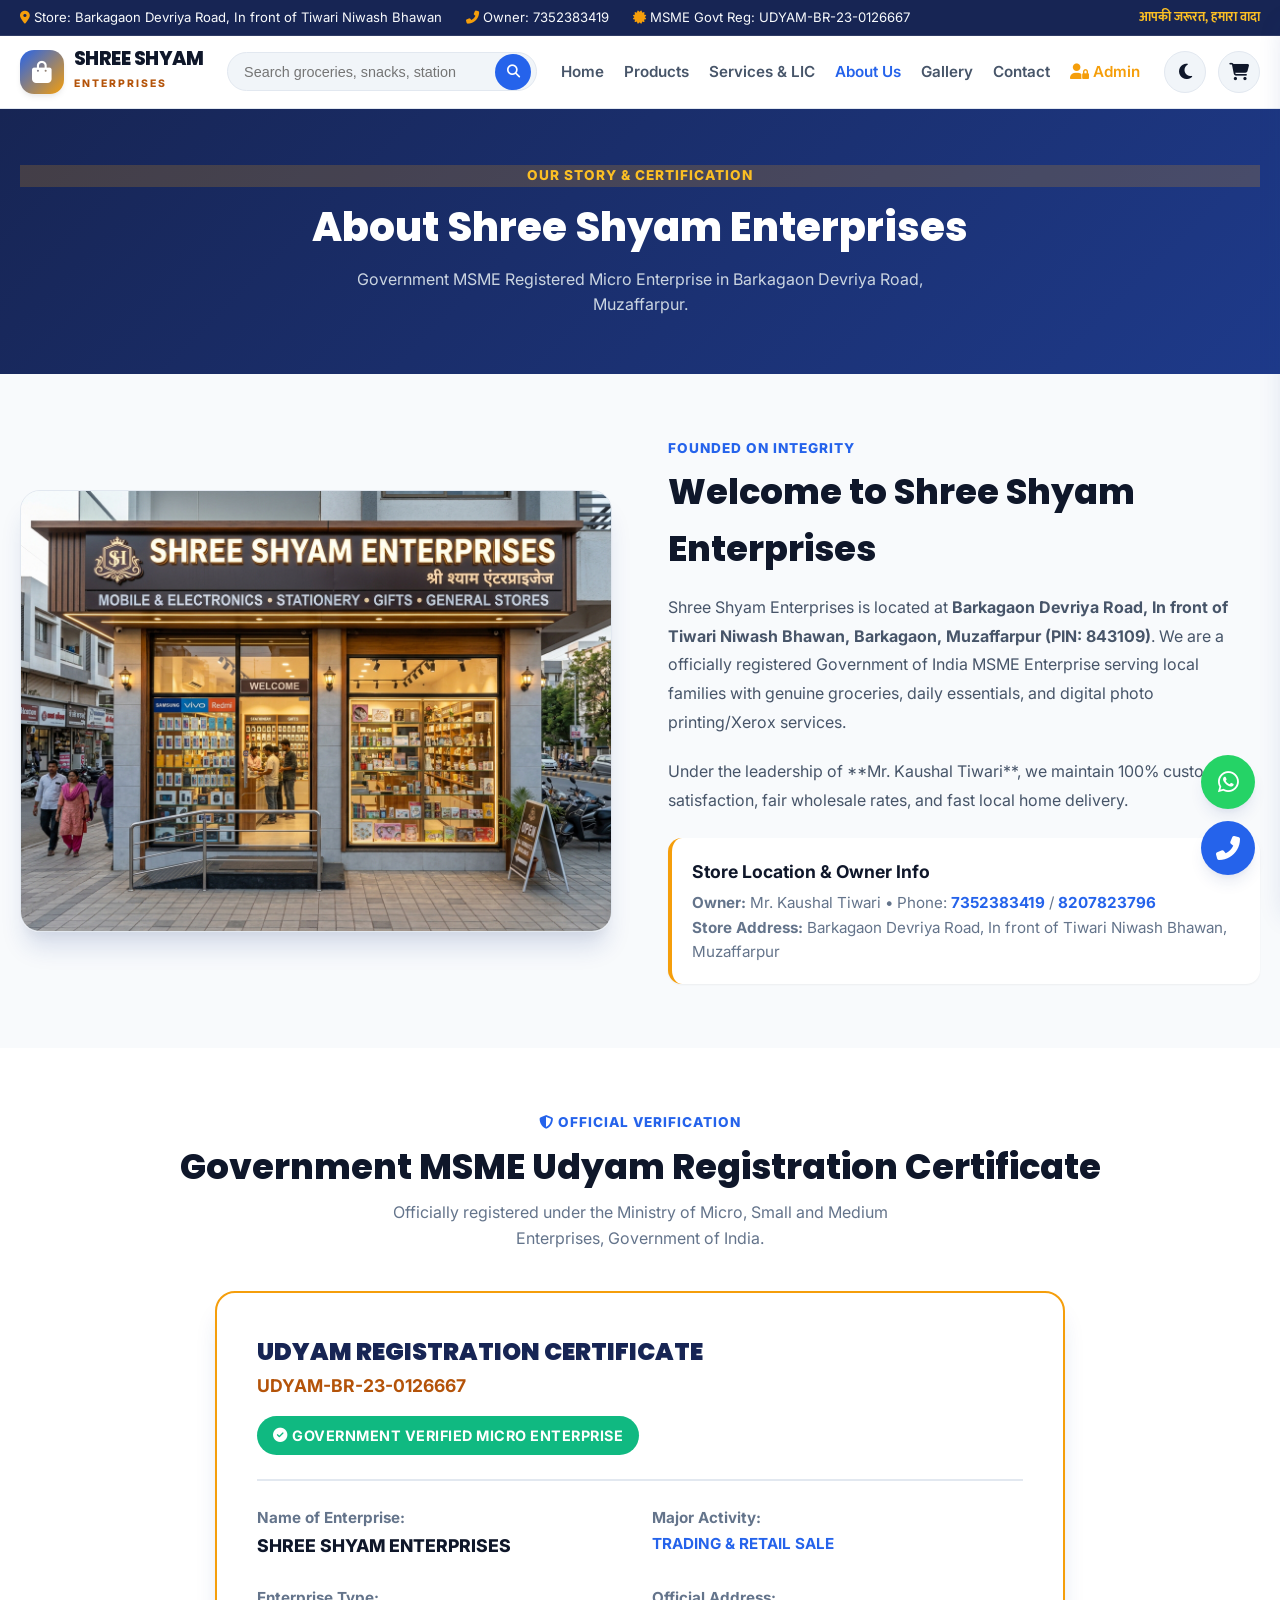
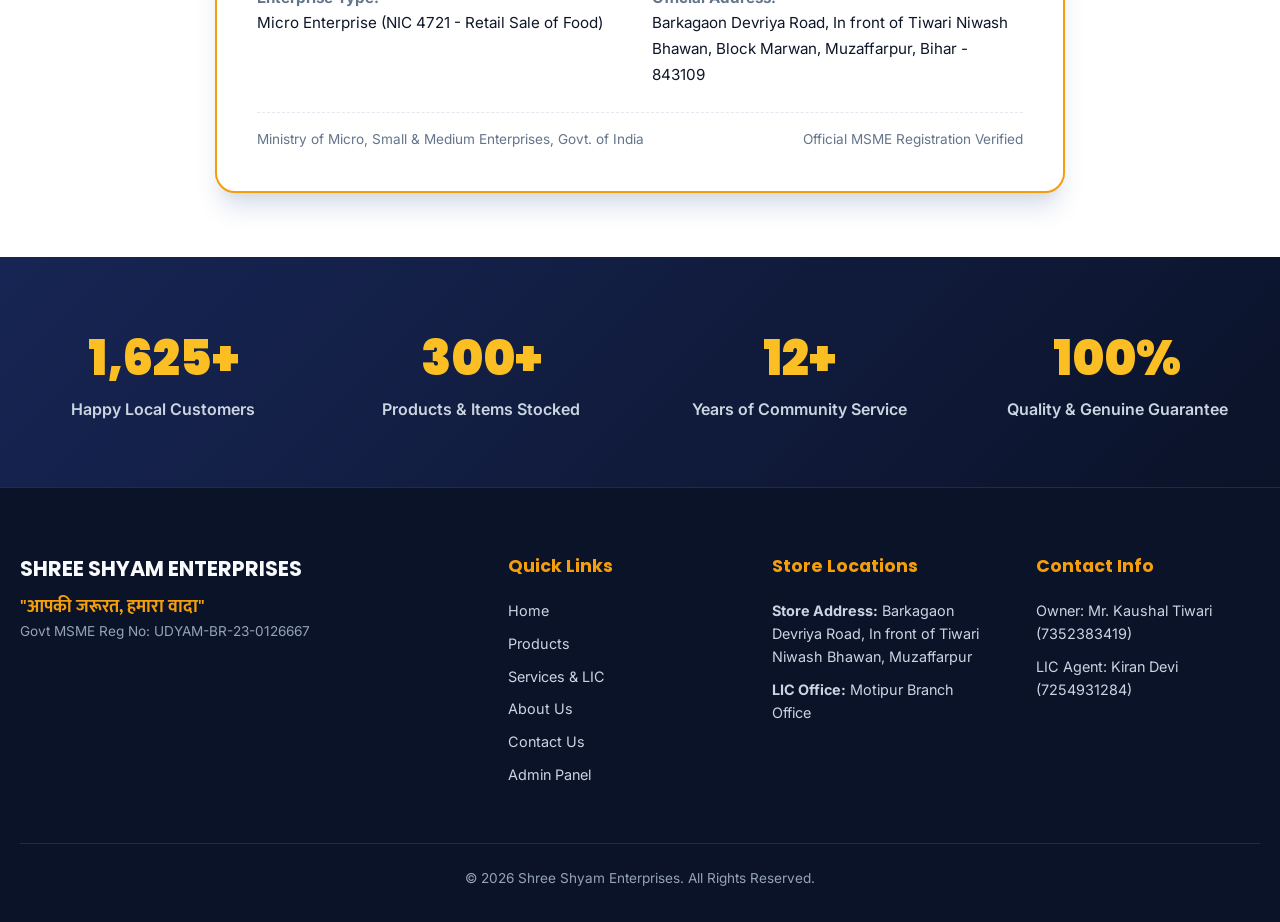
<file: about.html>
<!DOCTYPE html>
<html lang="en" data-theme="light">
<head>
  <meta charset="UTF-8">
  <meta name="viewport" content="width=device-width, initial-scale=1.0">
  <title>About Us - Shree Shyam Enterprises | Govt MSME Registered</title>
  
  <meta name="description" content="Learn about Shree Shyam Enterprises (Govt MSME Reg No: UDYAM-BR-23-0126667), owner Mr. Kaushal Tiwari, store location Barkagaon Devriya Road, mission, and vision.">
  <link rel="stylesheet" href="https://cdnjs.cloudflare.com/ajax/libs/font-awesome/6.4.0/css/all.min.css">
  <link rel="stylesheet" href="css/variables.css">
  <link rel="stylesheet" href="css/style.css">
  <link rel="stylesheet" href="css/responsive.css">
  <link rel="stylesheet" href="css/animations.css">
</head>
<body>

  <!-- Top Info Bar -->
  <div class="top-bar">
    <div class="container top-bar-container">
      <div class="top-info">
        <span><i class="fas fa-map-marker-alt"></i> Store: Barkagaon Devriya Road, In front of Tiwari Niwash Bhawan</span>
        <span><i class="fas fa-phone-alt"></i> Owner: <a href="tel:7352383419">7352383419</a></span>
        <span><i class="fas fa-certificate"></i> MSME Govt Reg: UDYAM-BR-23-0126667</span>
      </div>
      <div class="top-actions">
        <span class="font-hindi" style="color: var(--accent-gold-light); font-weight:700;">आपकी जरूरत, हमारा वादा</span>
      </div>
    </div>
  </div>

  <!-- Navbar -->
  <header class="navbar">
    <div class="container nav-container">
      <a href="index.html" class="logo-brand">
        <div class="logo-icon"><i class="fas fa-shopping-bag"></i></div>
        <div class="logo-text">
          <h1>SHREE SHYAM</h1>
          <span>ENTERPRISES</span>
        </div>
      </a>

      <div class="nav-search">
        <div class="search-input-wrap">
          <input type="text" id="header-search-input" placeholder="Search groceries, snacks, stationery..." autocomplete="off">
          <button class="search-btn" aria-label="Search"><i class="fas fa-search"></i></button>
        </div>
        <div id="header-search-results" class="search-results-dropdown"></div>
      </div>

      <nav id="nav-links" class="nav-links">
        <a href="index.html" class="nav-link">Home</a>
        <a href="products.html" class="nav-link">Products</a>
        <a href="services.html" class="nav-link">Services & LIC</a>
        <a href="about.html" class="nav-link active">About Us</a>
        <a href="gallery.html" class="nav-link">Gallery</a>
        <a href="contact.html" class="nav-link">Contact</a>
        <a href="admin.html" class="nav-link" style="color:var(--accent-gold);"><i class="fas fa-user-lock"></i> Admin</a>
      </nav>

      <div class="nav-controls">
        <button id="theme-toggle-btn" class="icon-btn" aria-label="Toggle Theme"><i class="fas fa-moon"></i></button>
        <button id="cart-icon-btn" class="icon-btn" aria-label="View Cart">
          <i class="fas fa-shopping-cart"></i>
          <span class="cart-badge">0</span>
        </button>
        <button id="hamburger-btn" class="hamburger-btn" aria-label="Open Mobile Menu"><i class="fas fa-bars"></i></button>
      </div>
    </div>
  </header>

  <!-- Page Header -->
  <section style="background: linear-gradient(135deg, var(--primary-blue-dark), var(--primary-blue)); color:#FFF; padding: 3.5rem 0;">
    <div class="container text-center">
      <span class="section-subtitle" style="background:rgba(245,158,11,0.2); color:var(--accent-gold-light);">Our Story & Certification</span>
      <h1 style="font-family:var(--font-poppins); font-size:2.5rem; font-weight:800; margin-top:0.5rem;">About Shree Shyam Enterprises</h1>
      <p style="color:#CBD5E1; max-width:650px; margin:0.5rem auto 0 auto;">Government MSME Registered Micro Enterprise in Barkagaon Devriya Road, Muzaffarpur.</p>
    </div>
  </section>

  <!-- Business Story Section -->
  <section class="section-padding" style="background:var(--bg-primary);">
    <div class="container">
      <div style="display:grid; grid-template-columns: 1fr 1fr; gap:3.5rem; align-items:center;" class="reveal-on-scroll">
        <div>
          <img src="assets/images/shop_exterior.jpg" alt="Shree Shyam Enterprises Storefront" style="width:100%; border-radius:var(--radius-lg); box-shadow:var(--shadow-lg); border:1px solid var(--border-color);">
        </div>
        <div>
          <span class="section-subtitle">Founded on Integrity</span>
          <h2 class="section-title" style="margin-bottom:1rem;">Welcome to Shree Shyam Enterprises</h2>
          <p style="color:var(--text-secondary); line-height:1.8; margin-bottom:1.25rem;">
            Shree Shyam Enterprises is located at <strong>Barkagaon Devriya Road, In front of Tiwari Niwash Bhawan, Barkagaon, Muzaffarpur (PIN: 843109)</strong>. We are a officially registered Government of India MSME Enterprise serving local families with genuine groceries, daily essentials, and digital photo printing/Xerox services.
          </p>
          <p style="color:var(--text-secondary); line-height:1.8; margin-bottom:1.5rem;">
            Under the leadership of **Mr. Kaushal Tiwari**, we maintain 100% customer satisfaction, fair wholesale rates, and fast local home delivery.
          </p>

          <div style="background:var(--bg-card); padding:1.25rem; border-radius:var(--radius-md); border-left:4px solid var(--accent-gold); box-shadow:var(--shadow-xs);">
            <h4 style="font-size:1.1rem; font-weight:700; color:var(--text-main);">Store Location & Owner Info</h4>
            <div style="font-size:0.95rem; color:var(--text-muted); margin-top:0.3rem;">
              <strong>Owner:</strong> Mr. Kaushal Tiwari • Phone: <a href="tel:7352383419" style="color:var(--primary-blue-light); font-weight:700;">7352383419</a> / <a href="tel:8207823796" style="color:var(--primary-blue-light); font-weight:700;">8207823796</a><br>
              <strong>Store Address:</strong> Barkagaon Devriya Road, In front of Tiwari Niwash Bhawan, Muzaffarpur
            </div>
          </div>
        </div>
      </div>
    </div>
  </section>

  <!-- GOVERNMENT MSME REGISTRATION CERTIFICATE CARD -->
  <section id="msme-cert" class="section-padding" style="background:var(--bg-secondary);">
    <div class="container">
      <div class="section-header text-center reveal-on-scroll">
        <span class="section-subtitle"><i class="fas fa-shield-halved"></i> Official Verification</span>
        <h2 class="section-title">Government MSME Udyam Registration Certificate</h2>
        <p class="section-desc">Officially registered under the Ministry of Micro, Small and Medium Enterprises, Government of India.</p>
      </div>

      <div style="background:var(--bg-card); border:2px solid var(--accent-gold); border-radius:var(--radius-lg); padding:2.5rem; max-width:850px; margin:0 auto; box-shadow:var(--shadow-lg); position:relative;" class="reveal-on-scroll">
        <div style="display:flex; justify-content:space-between; align-items:center; border-bottom:2px solid var(--border-color); padding-bottom:1.5rem; margin-bottom:1.5rem; flex-wrap:wrap; gap:1rem;">
          <div>
            <h3 style="font-family:var(--font-poppins); font-size:1.5rem; font-weight:900; color:var(--primary-blue-dark);">UDYAM REGISTRATION CERTIFICATE</h3>
            <span style="color:var(--accent-gold-dark); font-weight:700; font-size:1.1rem;">UDYAM-BR-23-0126667</span>
          </div>
          <span class="badge badge-stock" style="background:var(--success-green); font-size:0.9rem; padding:0.5rem 1rem;"><i class="fas fa-check-circle"></i> Government Verified Micro Enterprise</span>
        </div>

        <div style="display:grid; grid-template-columns:1fr 1fr; gap:1.5rem; font-size:0.95rem; line-height:1.7;">
          <div><strong style="color:var(--text-muted);">Name of Enterprise:</strong><br><span style="font-size:1.1rem; font-weight:800; color:var(--text-main);">SHREE SHYAM ENTERPRISES</span></div>
          <div><strong style="color:var(--text-muted);">Major Activity:</strong><br><span style="font-weight:700; color:var(--primary-blue-light);">TRADING & RETAIL SALE</span></div>
          <div><strong style="color:var(--text-muted);">Enterprise Type:</strong><br>Micro Enterprise (NIC 4721 - Retail Sale of Food)</div>
          <div><strong style="color:var(--text-muted);">Official Address:</strong><br>Barkagaon Devriya Road, In front of Tiwari Niwash Bhawan, Block Marwan, Muzaffarpur, Bihar - 843109</div>
        </div>

        <div style="margin-top:1.5rem; padding-top:1rem; border-top:1px dashed var(--border-color); display:flex; justify-content:space-between; align-items:center; font-size:0.85rem; color:var(--text-muted);">
          <span>Ministry of Micro, Small & Medium Enterprises, Govt. of India</span>
          <span>Official MSME Registration Verified</span>
        </div>
      </div>
    </div>
  </section>

  <!-- Stats Counter Section -->
  <section style="background:linear-gradient(135deg, var(--primary-blue-dark), #0B1329); color:#FFF; padding:4rem 0;">
    <div class="container">
      <div style="display:grid; grid-template-columns: repeat(auto-fit, minmax(200px, 1fr)); gap:2rem; text-align:center;">
        <div>
          <div class="stat-counter" data-target="5000" style="font-size:3rem; font-weight:900; color:var(--accent-gold-light); font-family:var(--font-poppins);">0</div>
          <div style="font-size:1rem; color:#CBD5E1; font-weight:600;">Happy Local Customers</div>
        </div>
        <div>
          <div class="stat-counter" data-target="1000" style="font-size:3rem; font-weight:900; color:var(--accent-gold-light); font-family:var(--font-poppins);">0</div>
          <div style="font-size:1rem; color:#CBD5E1; font-weight:600;">Products & Items Stocked</div>
        </div>
        <div>
          <div class="stat-counter" data-target="12" style="font-size:3rem; font-weight:900; color:var(--accent-gold-light); font-family:var(--font-poppins);">0</div>
          <div style="font-size:1rem; color:#CBD5E1; font-weight:600;">Years of Community Service</div>
        </div>
        <div>
          <div style="font-size:3rem; font-weight:900; color:var(--accent-gold-light); font-family:var(--font-poppins);">100%</div>
          <div style="font-size:1rem; color:#CBD5E1; font-weight:600;">Quality & Genuine Guarantee</div>
        </div>
      </div>
    </div>
  </section>

  <!-- Footer -->
  <footer>
    <div class="container">
      <div class="footer-grid">
        <div class="footer-col-about">
          <h3>SHREE SHYAM ENTERPRISES</h3>
          <p class="font-hindi" style="color:var(--accent-gold); font-size:1.1rem; font-weight:700;">"आपकी जरूरत, हमारा वादा"</p>
          <p style="font-size:0.85rem; color:#94A3B8;">Govt MSME Reg No: UDYAM-BR-23-0126667</p>
        </div>
        <div class="footer-col">
          <h4>Quick Links</h4>
          <ul class="footer-links">
            <li><a href="index.html">Home</a></li>
            <li><a href="products.html">Products</a></li>
            <li><a href="services.html">Services & LIC</a></li>
            <li><a href="about.html">About Us</a></li>
            <li><a href="contact.html">Contact Us</a></li>
            <li><a href="admin.html">Admin Panel</a></li>
          </ul>
        </div>
        <div class="footer-col">
          <h4>Store Locations</h4>
          <ul class="footer-links">
            <li><strong>Store Address:</strong> Barkagaon Devriya Road, In front of Tiwari Niwash Bhawan, Muzaffarpur</li>
            <li><strong>LIC Office:</strong> Motipur Branch Office</li>
          </ul>
        </div>
        <div class="footer-col">
          <h4>Contact Info</h4>
          <ul class="footer-links">
            <li>Owner: Mr. Kaushal Tiwari (7352383419)</li>
            <li>LIC Agent: Kiran Devi (7254931284)</li>
          </ul>
        </div>
      </div>
      <div class="footer-bottom">
        <p>&copy; 2026 Shree Shyam Enterprises. All Rights Reserved.</p>
      </div>
    </div>
  </footer>

  <!-- Slide Cart Drawer -->
  <div id="cart-drawer-overlay" class="cart-drawer-overlay"></div>
  <aside id="cart-drawer" class="cart-drawer">
    <div class="cart-drawer-header">
      <h3><i class="fas fa-shopping-basket" style="color:var(--primary-blue-light);"></i> Your Shopping Cart</h3>
      <button id="close-drawer-btn" class="close-drawer-btn" aria-label="Close Cart"><i class="fas fa-times"></i></button>
    </div>
    <div id="cart-drawer-items" class="cart-drawer-body"></div>
    <div class="cart-drawer-footer">
      <div class="cart-summary-row cart-summary-total">
        <span>Subtotal Amount:</span>
        <span id="cart-drawer-subtotal">₹0</span>
      </div>
      <div class="cart-drawer-actions">
        <a href="cart.html" class="btn btn-outline">View Full Cart</a>
        <a href="checkout.html" class="btn btn-whatsapp"><i class="fab fa-whatsapp"></i> Checkout</a>
      </div>
    </div>
  </aside>

  <!-- Floating Buttons -->
  <div class="floating-actions">
    <a href="https://wa.me/917352383419" class="float-btn float-whatsapp" target="_blank" aria-label="WhatsApp"><i class="fab fa-whatsapp"></i></a>
    <a href="tel:7352383419" class="float-btn float-call" aria-label="Call Store"><i class="fas fa-phone-alt"></i></a>
  </div>

  <script src="js/main.js"></script>
  <script src="js/cart.js"></script>
  <script src="js/search.js"></script>
  <script src="js/animation.js"></script>
</body>
</html>
</file>
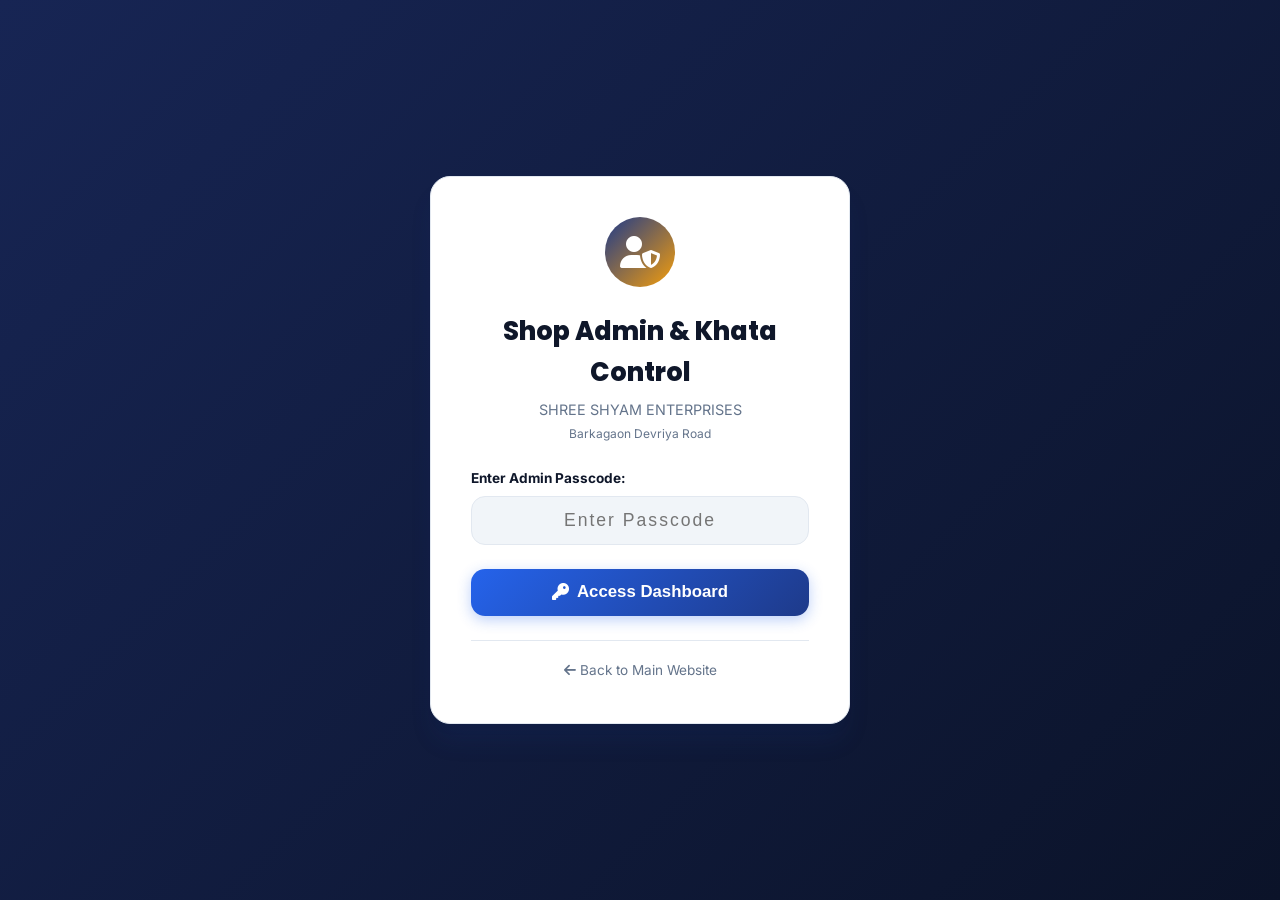
<file: admin.html>
<!DOCTYPE html>
<html lang="en" data-theme="light">
<head>
  <meta charset="UTF-8">
  <meta name="viewport" content="width=device-width, initial-scale=1.0">
  <title>Supercharged Admin Panel & OkCredit Khata - Shree Shyam Enterprises</title>
  
  <meta name="robots" content="noindex, nofollow">
  <link rel="stylesheet" href="https://cdnjs.cloudflare.com/ajax/libs/font-awesome/6.4.0/css/all.min.css">
  <link rel="stylesheet" href="css/variables.css?v=3.0">
  <link rel="stylesheet" href="css/style.css?v=3.0">
  <link rel="stylesheet" href="css/responsive.css?v=3.0">
  <link rel="stylesheet" href="css/animations.css?v=3.0">

  <style>
    .admin-login-wrap {
      min-height: 100vh;
      display: flex;
      align-items: center;
      justify-content: center;
      background: linear-gradient(135deg, var(--primary-blue-dark), #0B1329);
      padding: 1.5rem;
    }
    .admin-login-card {
      background: var(--bg-card);
      border: 1px solid var(--border-color);
      border-radius: var(--radius-lg);
      padding: 2.5rem;
      max-width: 420px;
      width: 100%;
      box-shadow: var(--shadow-lg);
      text-align: center;
    }
    .admin-table {
      width: 100%;
      border-collapse: collapse;
      background: var(--bg-card);
      border-radius: var(--radius-md);
      overflow: hidden;
      box-shadow: var(--shadow-sm);
    }
    .admin-table th, .admin-table td {
      padding: 0.85rem 1rem;
      border-bottom: 1px solid var(--border-color);
      text-align: left;
    }
    .admin-table th {
      background: var(--bg-tertiary);
      font-family: var(--font-poppins);
      font-size: 0.85rem;
      font-weight: 700;
      text-transform: uppercase;
      color: var(--text-muted);
    }
    .admin-tab-btn {
      padding: 0.75rem 1.25rem;
      border: none;
      background: transparent;
      color: var(--text-secondary);
      font-weight: 700;
      font-size: 0.95rem;
      cursor: pointer;
      border-bottom: 3px solid transparent;
      transition: all var(--transition-fast);
      display: flex;
      align-items: center;
      gap: 0.5rem;
    }
    .admin-tab-btn.active, .admin-tab-btn:hover {
      color: var(--primary-blue-light);
      border-bottom-color: var(--primary-blue-light);
    }
  </style>
</head>
<body>

  <!-- ADMIN PASSCODE LOGIN SCREEN (NO HINT DISCLOSED) -->
  <div id="admin-login-section" class="admin-login-wrap">
    <div class="admin-login-card">
      <div style="width:70px; height:70px; border-radius:50%; background:linear-gradient(135deg, var(--primary-blue), var(--accent-gold)); color:#FFF; display:flex; align-items:center; justify-content:center; font-size:2rem; margin:0 auto 1.5rem auto;">
        <i class="fas fa-user-shield"></i>
      </div>
      <h2 style="font-family:var(--font-poppins); font-weight:800; font-size:1.6rem; margin-bottom:0.3rem;">Shop Admin & Khata Control</h2>
      <p style="color:var(--text-muted); font-size:0.9rem; margin-bottom:1.5rem;">SHREE SHYAM ENTERPRISES<br><small>Barkagaon Devriya Road</small></p>
      
      <div style="margin-bottom:1.5rem;">
        <label style="display:block; font-weight:700; text-align:left; margin-bottom:0.4rem; font-size:0.85rem;">Enter Admin Passcode:</label>
        <input type="password" id="admin-passcode-input" placeholder="Enter Passcode" style="width:100%; padding:0.8rem 1rem; border:1px solid var(--border-color); border-radius:var(--radius-md); background:var(--bg-tertiary); color:var(--text-main); font-size:1.1rem; text-align:center; letter-spacing:2px;">
      </div>

      <button id="admin-login-btn" class="btn btn-primary btn-lg" style="width:100%; justify-content:center;"><i class="fas fa-key"></i> Access Dashboard</button>
      
      <div style="margin-top:1.5rem; border-top:1px solid var(--border-color); padding-top:1rem;">
        <a href="index.html" style="font-size:0.85rem; color:var(--text-muted);"><i class="fas fa-arrow-left"></i> Back to Main Website</a>
      </div>
    </div>
  </div>

  <!-- MAIN ADMIN DASHBOARD SECTION -->
  <div id="admin-dashboard-section" style="display:none; min-height:100vh; background:var(--bg-primary);">
    
    <!-- Admin Header -->
    <header style="background:var(--bg-secondary); border-bottom:1px solid var(--border-color); padding:1rem 0; position:sticky; top:0; z-index:100;">
      <div class="container" style="display:flex; justify-content:space-between; align-items:center;">
        <div style="display:flex; align-items:center; gap:1rem;">
          <a href="index.html" class="logo-brand">
            <div class="logo-icon"><i class="fas fa-shopping-bag"></i></div>
            <div class="logo-text">
              <h1>SHREE SHYAM</h1>
              <span>ADMIN & KHATA</span>
            </div>
          </a>
          <span class="badge badge-stock" style="background:var(--success-green); font-size:0.75rem;"><i class="fas fa-check-circle"></i> Govt MSME Registered (UDYAM-BR-23-0126667)</span>
        </div>

        <div style="display:flex; align-items:center; gap:1rem;">
          <button class="btn btn-gold btn-sm" onclick="triggerAppInstall()"><i class="fas fa-download"></i> Install App</button>
          <a href="index.html" class="btn btn-outline btn-sm" target="_blank"><i class="fas fa-external-link-alt"></i> View Live Website</a>
          <button id="admin-logout-btn" class="btn btn-sm" style="background:var(--danger-red); color:#FFF;"><i class="fas fa-sign-out-alt"></i> Logout</button>
        </div>
      </div>

      <!-- 5-Tab Navigation Bar -->
      <div class="container" style="margin-top:0.75rem;">
        <div style="display:flex; gap:0.5rem; border-bottom:1px solid var(--border-color); overflow-x:auto;">
          <button id="tab-btn-overview" class="admin-tab-btn active" onclick="switchAdminTab('overview')"><i class="fas fa-chart-pie"></i> Overview</button>
          <button id="tab-btn-products" class="admin-tab-btn" onclick="switchAdminTab('products')"><i class="fas fa-boxes-stacked"></i> Products Catalog</button>
          <button id="tab-btn-khata" class="admin-tab-btn" onclick="switchAdminTab('khata')"><i class="fas fa-book-journal-whills"></i> OkCredit Khata Manager</button>
          <button id="tab-btn-gallery" class="admin-tab-btn" onclick="switchAdminTab('gallery')"><i class="fas fa-images"></i> Gallery Manager</button>
          <button id="tab-btn-lic" class="admin-tab-btn" onclick="switchAdminTab('lic')"><i class="fas fa-user-shield"></i> LIC Agency Leads</button>
        </div>
      </div>
    </header>

    <!-- Admin Body -->
    <main class="section-padding">
      <div class="container">

        <!-- TAB 1: OVERVIEW DASHBOARD -->
        <div id="tab-content-overview" class="admin-tab-content" style="display:block;">
          <div style="display:grid; grid-template-columns: repeat(auto-fit, minmax(220px, 1fr)); gap:1.5rem; margin-bottom:2.5rem;">
            
            <div style="background:var(--bg-card); border:1px solid var(--border-color); padding:1.5rem; border-radius:var(--radius-lg); box-shadow:var(--shadow-xs); display:flex; align-items:center; justify-content:space-between;">
              <div>
                <div style="font-size:0.85rem; font-weight:700; color:var(--text-muted); text-transform:uppercase;">Total Products</div>
                <div id="metric-total-prod" style="font-size:2.2rem; font-weight:900; color:var(--primary-blue-light); font-family:var(--font-poppins);">0</div>
              </div>
              <i class="fas fa-boxes-stacked" style="font-size:2.5rem; color:var(--primary-blue); opacity:0.3;"></i>
            </div>

            <div style="background:var(--bg-card); border:1px solid var(--border-color); padding:1.5rem; border-radius:var(--radius-lg); box-shadow:var(--shadow-xs); display:flex; align-items:center; justify-content:space-between;">
              <div>
                <div style="font-size:0.85rem; font-weight:700; color:var(--text-muted); text-transform:uppercase;">Out of Stock</div>
                <div id="metric-out-stock" style="font-size:2.2rem; font-weight:900; color:var(--danger-red); font-family:var(--font-poppins);">0</div>
              </div>
              <i class="fas fa-exclamation-circle" style="font-size:2.5rem; color:var(--danger-red); opacity:0.3;"></i>
            </div>

            <div style="background:var(--bg-card); border:1px solid var(--border-color); padding:1.5rem; border-radius:var(--radius-lg); box-shadow:var(--shadow-xs); display:flex; align-items:center; justify-content:space-between;">
              <div>
                <div style="font-size:0.85rem; font-weight:700; color:var(--text-muted); text-transform:uppercase;">Active Offers & Deals</div>
                <div id="metric-offers" style="font-size:2.2rem; font-weight:900; color:var(--accent-gold); font-family:var(--font-poppins);">0</div>
              </div>
              <i class="fas fa-tags" style="font-size:2.5rem; color:var(--accent-gold); opacity:0.3;"></i>
            </div>

            <div style="background:var(--bg-card); border:1px solid var(--border-color); padding:1.5rem; border-radius:var(--radius-lg); box-shadow:var(--shadow-xs); display:flex; align-items:center; justify-content:space-between;">
              <div>
                <div style="font-size:0.85rem; font-weight:700; color:var(--text-muted); text-transform:uppercase;">Total Khata Balance (बाकी)</div>
                <div id="metric-khata-due" style="font-size:2.2rem; font-weight:900; color:var(--danger-red); font-family:var(--font-poppins);">₹0</div>
              </div>
              <i class="fas fa-book-journal-whills" style="font-size:2.5rem; color:var(--danger-red); opacity:0.3;"></i>
            </div>

          </div>

          <div style="background:var(--bg-card); border:1px solid var(--border-color); padding:2rem; border-radius:var(--radius-lg); text-align:center;">
            <h3 style="font-size:1.4rem; font-weight:800; margin-bottom:0.5rem;">Welcome Kaushal Tiwari ji & Kiran Devi ji!</h3>
            <p style="color:var(--text-muted); max-width:600px; margin:0 auto 1.5rem auto;">Use the top navigation tabs to manage products, record customer Khata Jama/Udhar, update photo gallery, and track LIC agency leads.</p>
            
            <div style="display:flex; justify-content:center; gap:1rem; flex-wrap:wrap;">
              <button class="btn btn-primary" onclick="switchAdminTab('products')"><i class="fas fa-box-open"></i> Manage Products</button>
              <button class="btn btn-gold" onclick="switchAdminTab('khata')"><i class="fas fa-book"></i> Open OkCredit Khata</button>
              <button class="btn btn-outline" onclick="exportUpdatedJson()"><i class="fas fa-file-export"></i> 1-Click Export products.json</button>
              
              <input type="file" id="import-json-file" accept=".json" style="display:none;" onchange="importJsonProductsFile(event)">
              <button class="btn btn-outline" onclick="document.getElementById('import-json-file').click()"><i class="fas fa-file-import"></i> Import Backup products.json</button>
            </div>
          </div>
        </div>

        <!-- TAB 2: PRODUCTS CATALOG MANAGER -->
        <div id="tab-content-products" class="admin-tab-content" style="display:none;">
          <div style="background:var(--bg-card); border:1px solid var(--border-color); padding:1.25rem; border-radius:var(--radius-md); margin-bottom:1.5rem; display:flex; flex-wrap:wrap; gap:1rem; justify-content:space-between; align-items:center;">
            <div style="display:flex; gap:1rem; flex:1; min-width:280px;">
              <input type="text" id="admin-search-input" placeholder="Search product name, brand, or code..." style="padding:0.6rem 1rem; border:1px solid var(--border-color); border-radius:var(--radius-sm); background:var(--bg-tertiary); color:var(--text-main); flex:1;">
              
              <select id="admin-category-select" style="padding:0.6rem 1rem; border:1px solid var(--border-color); border-radius:var(--radius-sm); background:var(--bg-tertiary); color:var(--text-main); font-weight:600;">
                <option value="all">All Categories</option>
                <option value="groceries">Groceries</option>
                <option value="snacks">Snacks</option>
                <option value="cold-drinks">Cold Drinks</option>
                <option value="biscuits">Biscuits</option>
                <option value="daily-use">Daily Use</option>
                <option value="personal-care">Personal Care</option>
                <option value="cleaning">Cleaning</option>
                <option value="stationery">Stationery</option>
                <option value="printing">Printing</option>
                <option value="aadhaar-print">Aadhaar PVC Card</option>
                <option value="lic-services">LIC Services</option>
              </select>
            </div>

            <div style="display:flex; gap:0.5rem;">
              <button class="btn btn-primary" onclick="openAddProductModal()"><i class="fas fa-plus-circle"></i> Add New Product</button>
              <button class="btn btn-outline btn-sm" onclick="document.getElementById('import-json-file').click()"><i class="fas fa-file-import"></i> Import JSON</button>
            </div>
          </div>

          <div style="overflow-x:auto;">
            <table class="admin-table">
              <thead>
                <tr>
                  <th>Image</th>
                  <th>Product Name & Hindi</th>
                  <th>Category</th>
                  <th>Price / MRP</th>
                  <th>Discount</th>
                  <th>Status</th>
                  <th>Actions</th>
                </tr>
              </thead>
              <tbody id="admin-products-tbody">
                <!-- Rendered by admin.js -->
              </tbody>
            </table>
          </div>
        </div>

        <!-- TAB 3: OKCREDIT KHATA MANAGER -->
        <div id="tab-content-khata" class="admin-tab-content" style="display:none;">
          <div style="display:grid; grid-template-columns: 1fr 2fr; gap:1.5rem;">
            <!-- Customers Sidebar -->
            <div style="background:var(--bg-card); border:1px solid var(--border-color); border-radius:var(--radius-lg); overflow:hidden;">
              <div style="padding:1rem; border-bottom:1px solid var(--border-color); display:flex; justify-content:space-between; align-items:center;">
                <h3 style="font-size:1.1rem; font-weight:800;"><i class="fas fa-users"></i> Khata Customers</h3>
                <button class="btn btn-primary btn-sm" onclick="openAddCustomerModal()"><i class="fas fa-user-plus"></i> Add</button>
              </div>
              <div id="khata-customer-list" style="max-height:550px; overflow-y:auto; padding:0.5rem;">
                <!-- Rendered by admin.js -->
              </div>
            </div>

            <!-- Customer Ledger Detail Pane -->
            <div id="khata-customer-details">
              <!-- Rendered by admin.js -->
            </div>
          </div>
        </div>

        <!-- TAB 4: GALLERY MANAGER -->
        <div id="tab-content-gallery" class="admin-tab-content" style="display:none;">
          <div style="background:var(--bg-card); border:1px solid var(--border-color); padding:1.25rem; border-radius:var(--radius-md); margin-bottom:1.5rem; display:flex; justify-content:space-between; align-items:center;">
            <div>
              <h3 style="font-size:1.2rem; font-weight:800;">Manage Shop Gallery Photos</h3>
              <p style="font-size:0.85rem; color:var(--text-muted);">Photos added here appear live on the public photo gallery page.</p>
            </div>
            <button class="btn btn-primary" onclick="openAddGalleryModal()"><i class="fas fa-plus-circle"></i> Add New Photo</button>
          </div>

          <div id="admin-gallery-grid" style="display:grid; grid-template-columns: repeat(auto-fill, minmax(220px, 1fr)); gap:1.5rem;">
            <!-- Rendered by admin.js -->
          </div>
        </div>

        <!-- TAB 5: LIC AGENCY LEADS -->
        <div id="tab-content-lic" class="admin-tab-content" style="display:none;">
          <div style="background:var(--bg-card); border:1px solid var(--border-color); border-radius:var(--radius-lg); padding:2rem;">
            <div style="display:flex; justify-content:space-between; align-items:center; border-bottom:1px solid var(--border-color); padding-bottom:1rem; margin-bottom:1.5rem;">
              <div>
                <h3 style="font-size:1.3rem; font-weight:800;">LIC Agency Client Tracker</h3>
                <p style="font-size:0.85rem; color:var(--text-muted);">Kiran Devi (LIC Agent Code: 01649/53H) • Motipur Office Branch</p>
              </div>
              <a href="https://wa.me/917254931284" target="_blank" class="btn btn-whatsapp"><i class="fab fa-whatsapp"></i> Open LIC WhatsApp (7254931284)</a>
            </div>

            <p style="color:var(--text-secondary); font-size:0.95rem;">Clients submitting policy consultation requests on the website get directed straight to Kiran Devi ji's WhatsApp helpline.</p>
          </div>
        </div>

      </div>
    </main>
  </div>

  <!-- ADD / EDIT PRODUCT MODAL -->
  <div id="admin-prod-modal" class="modal-overlay">
    <div class="quickview-modal" style="max-width:650px; padding:2rem;">
      <button class="close-modal-btn" onclick="closeAdminProductModal()"><i class="fas fa-times"></i></button>
      <h2 id="modal-title-text" style="font-family:var(--font-poppins); font-size:1.5rem; font-weight:800; margin-bottom:1.25rem;">Add New Product</h2>

      <form id="product-form" onsubmit="saveProductFromForm(event)">
        <div style="display:grid; grid-template-columns:1fr 1fr; gap:1rem; margin-bottom:1rem;">
          <div>
            <label style="font-weight:700; font-size:0.85rem; display:block; margin-bottom:0.3rem;">Product Name *</label>
            <input type="text" id="adm-name" required placeholder="e.g. Fortune Refined Oil" style="width:100%; padding:0.6rem 0.8rem; border:1px solid var(--border-color); border-radius:var(--radius-sm); background:var(--bg-tertiary); color:var(--text-main);">
          </div>
          <div>
            <label style="font-weight:700; font-size:0.85rem; display:block; margin-bottom:0.3rem;">Name in Hindi (optional)</label>
            <input type="text" id="adm-hindi-name" placeholder="e.g. फॉर्च्यून रिफाइंड ऑयल" style="width:100%; padding:0.6rem 0.8rem; border:1px solid var(--border-color); border-radius:var(--radius-sm); background:var(--bg-tertiary); color:var(--text-main); font-family:var(--font-hindi);">
          </div>
        </div>

        <div style="display:grid; grid-template-columns:1fr 1fr 1fr; gap:1rem; margin-bottom:1rem;">
          <div>
            <label style="font-weight:700; font-size:0.85rem; display:block; margin-bottom:0.3rem;">Brand</label>
            <input type="text" id="adm-brand" placeholder="e.g. Fortune / Britannia" style="width:100%; padding:0.6rem 0.8rem; border:1px solid var(--border-color); border-radius:var(--radius-sm); background:var(--bg-tertiary); color:var(--text-main);">
          </div>
          <div>
            <label style="font-weight:700; font-size:0.85rem; display:block; margin-bottom:0.3rem;">Category *</label>
            <select id="adm-category" required style="width:100%; padding:0.6rem 0.8rem; border:1px solid var(--border-color); border-radius:var(--radius-sm); background:var(--bg-tertiary); color:var(--text-main); font-weight:600;">
              <option value="groceries">Groceries</option>
              <option value="snacks">Snacks</option>
              <option value="cold-drinks">Cold Drinks</option>
              <option value="biscuits">Biscuits</option>
              <option value="daily-use">Daily Use</option>
              <option value="personal-care">Personal Care</option>
              <option value="cleaning">Cleaning</option>
              <option value="stationery">Stationery</option>
              <option value="printing">Printing</option>
              <option value="aadhaar-print">Aadhaar PVC Card</option>
              <option value="lic-services">LIC Services</option>
            </select>
          </div>
          <div>
            <label style="font-weight:700; font-size:0.85rem; display:block; margin-bottom:0.3rem;">Unit / Pack Size *</label>
            <input type="text" id="adm-unit" required placeholder="e.g. 1 kg / 500g / 1 Litre" style="width:100%; padding:0.6rem 0.8rem; border:1px solid var(--border-color); border-radius:var(--radius-sm); background:var(--bg-tertiary); color:var(--text-main);">
          </div>
        </div>

        <div style="display:grid; grid-template-columns:1fr 1fr 1fr 1fr; gap:1rem; margin-bottom:1rem;">
          <div>
            <label style="font-weight:700; font-size:0.85rem; display:block; margin-bottom:0.3rem;">Selling Price (₹) *</label>
            <input type="number" id="adm-price" required min="0" step="1" placeholder="140" style="width:100%; padding:0.6rem 0.8rem; border:1px solid var(--border-color); border-radius:var(--radius-sm); background:var(--bg-tertiary); color:var(--text-main); font-weight:700;">
          </div>
          <div>
            <label style="font-weight:700; font-size:0.85rem; display:block; margin-bottom:0.3rem;">MRP Price (₹) *</label>
            <input type="number" id="adm-mrp" required min="0" step="1" placeholder="165" style="width:100%; padding:0.6rem 0.8rem; border:1px solid var(--border-color); border-radius:var(--radius-sm); background:var(--bg-tertiary); color:var(--text-main);">
          </div>
          <div>
            <label style="font-weight:700; font-size:0.85rem; display:block; margin-bottom:0.3rem;">Stock Count</label>
            <input type="number" id="adm-stock" value="50" min="0" style="width:100%; padding:0.6rem 0.8rem; border:1px solid var(--border-color); border-radius:var(--radius-sm); background:var(--bg-tertiary); color:var(--text-main);">
          </div>
          <div>
            <label style="font-weight:700; font-size:0.85rem; display:block; margin-bottom:0.3rem;">Availability</label>
            <select id="adm-availability" style="width:100%; padding:0.6rem 0.8rem; border:1px solid var(--border-color); border-radius:var(--radius-sm); background:var(--bg-tertiary); color:var(--text-main); font-weight:600;">
              <option value="in-stock">In Stock</option>
              <option value="out-of-stock">Out of Stock</option>
            </select>
          </div>
        </div>

        <div style="margin-bottom:1rem;">
          <label style="font-weight:700; font-size:0.85rem; display:block; margin-bottom:0.3rem;">Image URL / Asset Path</label>
          <input type="text" id="adm-image-url" placeholder="assets/products/grocery_atta.jpg or https://..." style="width:100%; padding:0.6rem 0.8rem; border:1px solid var(--border-color); border-radius:var(--radius-sm); background:var(--bg-tertiary); color:var(--text-main);">
        </div>

        <div style="margin-bottom:1.5rem;">
          <label style="font-weight:700; font-size:0.85rem; display:block; margin-bottom:0.3rem;">Product Description</label>
          <textarea id="adm-desc" rows="3" placeholder="Brief description of the product..." style="width:100%; padding:0.6rem 0.8rem; border:1px solid var(--border-color); border-radius:var(--radius-sm); background:var(--bg-tertiary); color:var(--text-main); font-family:inherit;"></textarea>
        </div>

        <div style="display:flex; justify-content:flex-end; gap:1rem;">
          <button type="button" class="btn btn-outline" onclick="closeAdminProductModal()">Cancel</button>
          <button type="submit" class="btn btn-primary"><i class="fas fa-save"></i> Save Product</button>
        </div>
      </form>
    </div>
  </div>

  <!-- ADD KHATA CUSTOMER MODAL -->
  <div id="add-cust-modal" class="modal-overlay">
    <div class="quickview-modal" style="max-width:450px; padding:2rem;">
      <button class="close-modal-btn" onclick="closeAddCustomerModal()"><i class="fas fa-times"></i></button>
      <h3 style="font-size:1.3rem; font-weight:800; margin-bottom:1.25rem;">Add New Khata Customer</h3>
      <form onsubmit="saveNewKhataCustomer(event)">
        <div style="margin-bottom:1rem;">
          <label style="font-weight:700; font-size:0.85rem; display:block; margin-bottom:0.3rem;">Customer Full Name *</label>
          <input type="text" id="khata-cust-name" required placeholder="e.g. Ramesh Kumar" style="width:100%; padding:0.6rem 0.8rem; border:1px solid var(--border-color); border-radius:var(--radius-sm); background:var(--bg-tertiary); color:var(--text-main);">
        </div>
        <div style="margin-bottom:1rem;">
          <label style="font-weight:700; font-size:0.85rem; display:block; margin-bottom:0.3rem;">Mobile Number *</label>
          <input type="tel" id="khata-cust-mobile" required placeholder="10-digit mobile number" style="width:100%; padding:0.6rem 0.8rem; border:1px solid var(--border-color); border-radius:var(--radius-sm); background:var(--bg-tertiary); color:var(--text-main);">
        </div>
        <div style="margin-bottom:1rem;">
          <label style="font-weight:700; font-size:0.85rem; display:block; margin-bottom:0.3rem;">Address</label>
          <input type="text" id="khata-cust-address" placeholder="Barkagaon Devriya Road..." style="width:100%; padding:0.6rem 0.8rem; border:1px solid var(--border-color); border-radius:var(--radius-sm); background:var(--bg-tertiary); color:var(--text-main);">
        </div>
        <div style="display:grid; grid-template-columns:1fr 1fr; gap:1rem; margin-bottom:1.5rem;">
          <div>
            <label style="font-weight:700; font-size:0.85rem; display:block; margin-bottom:0.3rem;">Credit Limit (₹)</label>
            <input type="number" id="khata-cust-limit" value="5000" style="width:100%; padding:0.6rem 0.8rem; border:1px solid var(--border-color); border-radius:var(--radius-sm); background:var(--bg-tertiary); color:var(--text-main);">
          </div>
          <div>
            <label style="font-weight:700; font-size:0.85rem; display:block; margin-bottom:0.3rem;">Payment Due Date</label>
            <input type="date" id="khata-cust-duedate" style="width:100%; padding:0.6rem 0.8rem; border:1px solid var(--border-color); border-radius:var(--radius-sm); background:var(--bg-tertiary); color:var(--text-main);">
          </div>
        </div>
        <div style="display:flex; justify-content:flex-end; gap:1rem;">
          <button type="button" class="btn btn-outline" onclick="closeAddCustomerModal()">Cancel</button>
          <button type="submit" class="btn btn-primary"><i class="fas fa-save"></i> Save Customer</button>
        </div>
      </form>
    </div>
  </div>

  <!-- RECORD KHATA TRANSACTION MODAL -->
  <div id="khata-tx-modal" class="modal-overlay">
    <div class="quickview-modal" style="max-width:450px; padding:2rem;">
      <button class="close-modal-btn" onclick="closeKhataTxModal()"><i class="fas fa-times"></i></button>
      <h3 id="tx-modal-title" style="font-size:1.3rem; font-weight:800; margin-bottom:1.25rem;">Record Transaction</h3>
      <form onsubmit="saveKhataTransaction(event)">
        <div style="margin-bottom:1rem;">
          <label style="font-weight:700; font-size:0.85rem; display:block; margin-bottom:0.3rem;">Amount (₹) *</label>
          <input type="number" id="khata-tx-amount" required min="1" step="1" placeholder="e.g. 500" style="width:100%; padding:0.6rem 0.8rem; border:1px solid var(--border-color); border-radius:var(--radius-sm); background:var(--bg-tertiary); color:var(--text-main); font-size:1.2rem; font-weight:700;">
        </div>
        <div style="margin-bottom:1.5rem;">
          <label style="font-weight:700; font-size:0.85rem; display:block; margin-bottom:0.3rem;">Item Details / Note</label>
          <input type="text" id="khata-tx-note" placeholder="e.g. Grocery items / Cash payment" style="width:100%; padding:0.6rem 0.8rem; border:1px solid var(--border-color); border-radius:var(--radius-sm); background:var(--bg-tertiary); color:var(--text-main);">
        </div>
        <div style="display:flex; justify-content:flex-end; gap:1rem;">
          <button type="button" class="btn btn-outline" onclick="closeKhataTxModal()">Cancel</button>
          <button type="submit" class="btn btn-primary"><i class="fas fa-check-circle"></i> Save Entry</button>
        </div>
      </form>
    </div>
  </div>

  <!-- ADD GALLERY PHOTO MODAL -->
  <div id="add-gallery-modal" class="modal-overlay">
    <div class="quickview-modal" style="max-width:450px; padding:2rem;">
      <button class="close-modal-btn" onclick="closeAddGalleryModal()"><i class="fas fa-times"></i></button>
      <h3 style="font-size:1.3rem; font-weight:800; margin-bottom:1.25rem;">Add New Shop Photo</h3>
      <form onsubmit="saveNewGalleryPhoto(event)">
        <div style="margin-bottom:1rem;">
          <label style="font-weight:700; font-size:0.85rem; display:block; margin-bottom:0.3rem;">Photo Title *</label>
          <input type="text" id="gal-title" required placeholder="e.g. New Counter Display" style="width:100%; padding:0.6rem 0.8rem; border:1px solid var(--border-color); border-radius:var(--radius-sm); background:var(--bg-tertiary); color:var(--text-main);">
        </div>
        <div style="margin-bottom:1rem;">
          <label style="font-weight:700; font-size:0.85rem; display:block; margin-bottom:0.3rem;">Category</label>
          <select id="gal-category" style="width:100%; padding:0.6rem 0.8rem; border:1px solid var(--border-color); border-radius:var(--radius-sm); background:var(--bg-tertiary); color:var(--text-main); font-weight:600;">
            <option value="Store">Store Exterior / Interior</option>
            <option value="Services">Services Counter</option>
            <option value="Products">Featured Product Display</option>
            <option value="LIC">LIC Agency Corner</option>
          </select>
        </div>
        <div style="margin-bottom:1.5rem;">
          <label style="font-weight:700; font-size:0.85rem; display:block; margin-bottom:0.3rem;">Image URL / Path *</label>
          <input type="text" id="gal-img-url" required placeholder="assets/images/shop_exterior.jpg or https://..." style="width:100%; padding:0.6rem 0.8rem; border:1px solid var(--border-color); border-radius:var(--radius-sm); background:var(--bg-tertiary); color:var(--text-main);">
        </div>
        <div style="display:flex; justify-content:flex-end; gap:1rem;">
          <button type="button" class="btn btn-outline" onclick="closeAddGalleryModal()">Cancel</button>
          <button type="submit" class="btn btn-primary"><i class="fas fa-upload"></i> Add Photo</button>
        </div>
      </form>
    </div>
  </div>

  <script src="js/main.js?v=3.0"></script>
  <script src="js/cart.js?v=3.0"></script>
  <script src="js/products.js?v=3.0"></script>
  <script src="js/khata.js?v=3.0"></script>
  <script src="js/app-installer.js?v=3.0"></script>
  <script src="js/admin.js?v=3.0"></script>
</body>
</html>
</file>
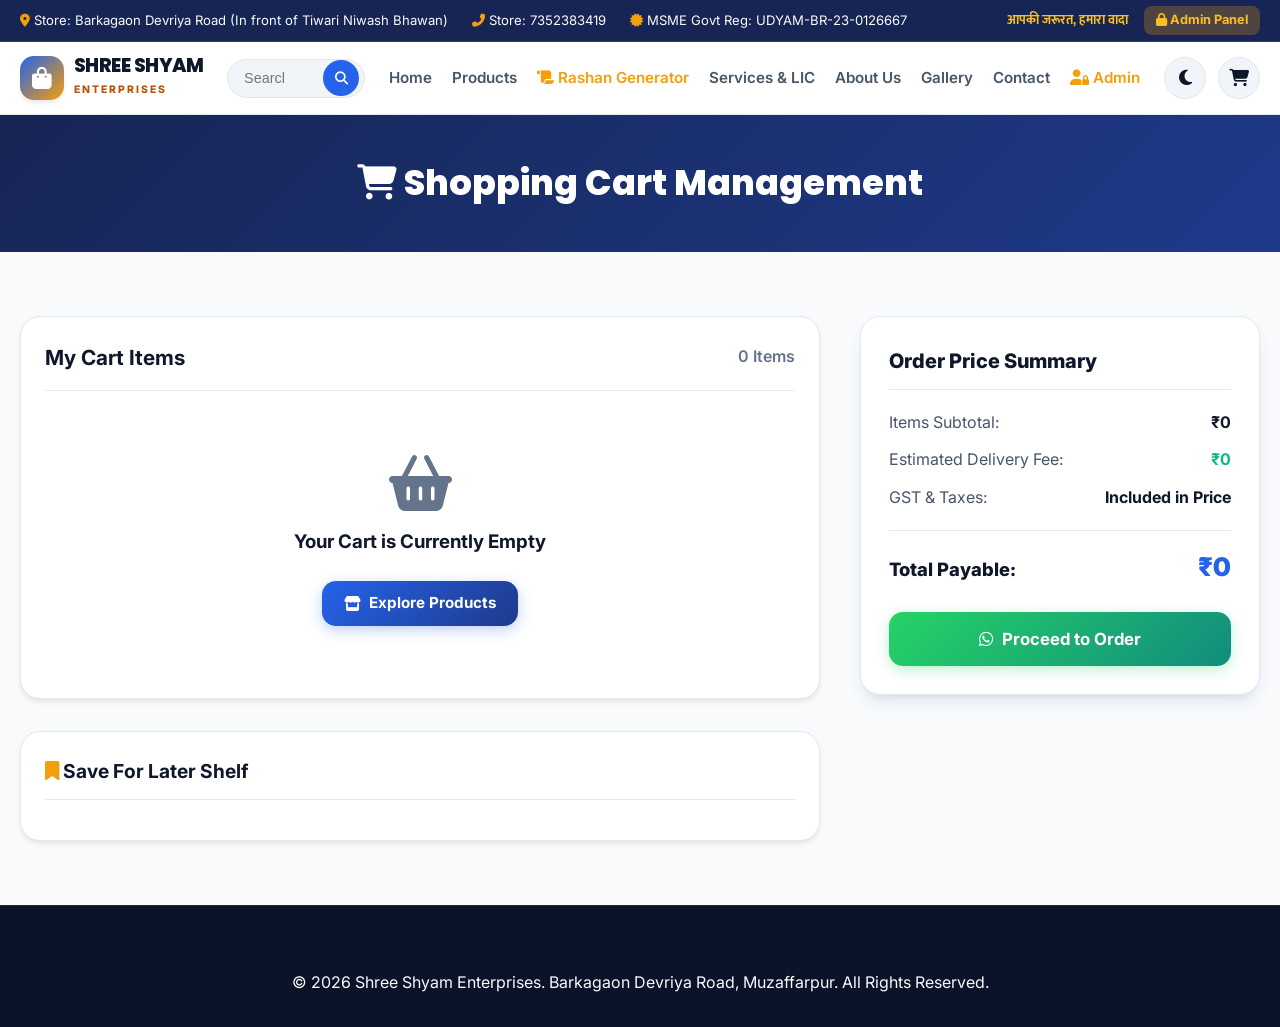
<file: cart.html>
<!DOCTYPE html>
<html lang="en" data-theme="light">
<head>
  <meta charset="UTF-8">
  <meta name="viewport" content="width=device-width, initial-scale=1.0">
  <title>Shopping Cart - Shree Shyam Enterprises</title>
  
  <meta name="description" content="Review your shopping cart items at Shree Shyam Enterprises, Barkagaon Devriya Road.">
  <link rel="stylesheet" href="https://cdnjs.cloudflare.com/ajax/libs/font-awesome/6.4.0/css/all.min.css">
  <link rel="stylesheet" href="css/variables.css">
  <link rel="stylesheet" href="css/style.css">
  <link rel="stylesheet" href="css/responsive.css">
  <link rel="stylesheet" href="css/animations.css">
</head>
<body>

  <!-- Top Info Bar -->
  <div class="top-bar">
    <div class="container top-bar-container">
      <div class="top-info">
        <span><i class="fas fa-map-marker-alt"></i> Store: Barkagaon Devriya Road (In front of Tiwari Niwash Bhawan)</span>
        <span><i class="fas fa-phone-alt"></i> Store: <a href="tel:7352383419">7352383419</a></span>
        <span><i class="fas fa-certificate"></i> MSME Govt Reg: UDYAM-BR-23-0126667</span>
      </div>
      <div class="top-actions" style="display:flex; gap:1rem; align-items:center;">
        <span class="font-hindi" style="color: var(--accent-gold-light); font-weight:700;">आपकी जरूरत, हमारा वादा</span>
        <a href="admin.html" style="background:rgba(245,158,11,0.25); color:var(--accent-gold-light); padding:0.25rem 0.75rem; border-radius:var(--radius-sm); font-weight:700; font-size:0.8rem;"><i class="fas fa-lock"></i> Admin Panel</a>
      </div>
    </div>
  </div>

  <!-- Navbar -->
  <header class="navbar">
    <div class="container nav-container">
      <a href="index.html" class="logo-brand">
        <div class="logo-icon"><i class="fas fa-shopping-bag"></i></div>
        <div class="logo-text">
          <h1>SHREE SHYAM</h1>
          <span>ENTERPRISES</span>
        </div>
      </a>

      <div class="nav-search">
        <div class="search-input-wrap">
          <input type="text" id="header-search-input" placeholder="Search groceries, snacks, stationery..." autocomplete="off">
          <button class="search-btn" aria-label="Search"><i class="fas fa-search"></i></button>
        </div>
        <div id="header-search-results" class="search-results-dropdown"></div>
      </div>

      <nav id="nav-links" class="nav-links">
        <a href="index.html" class="nav-link">Home</a>
        <a href="products.html" class="nav-link">Products</a>
        <a href="rashan.html" class="nav-link" style="color:var(--accent-gold);"><i class="fas fa-scroll"></i> Rashan Generator</a>
        <a href="services.html" class="nav-link">Services & LIC</a>
        <a href="about.html" class="nav-link">About Us</a>
        <a href="gallery.html" class="nav-link">Gallery</a>
        <a href="contact.html" class="nav-link">Contact</a>
        <a href="admin.html" class="nav-link" style="color:var(--accent-gold);"><i class="fas fa-user-lock"></i> Admin</a>
      </nav>

      <div class="nav-controls">
        <button id="theme-toggle-btn" class="icon-btn" aria-label="Toggle Theme"><i class="fas fa-moon"></i></button>
        <button id="cart-icon-btn" class="icon-btn" aria-label="View Cart">
          <i class="fas fa-shopping-cart"></i>
          <span class="cart-badge">0</span>
        </button>
        <button id="hamburger-btn" class="hamburger-btn" aria-label="Open Mobile Menu"><i class="fas fa-bars"></i></button>
      </div>
    </div>
  </header>

  <!-- Page Header -->
  <section style="background: linear-gradient(135deg, var(--primary-blue-dark), var(--primary-blue)); color:#FFF; padding: 2.5rem 0;">
    <div class="container text-center">
      <h1 style="font-family:var(--font-poppins); font-size:2.2rem; font-weight:800;"><i class="fas fa-shopping-cart"></i> Shopping Cart Management</h1>
    </div>
  </section>

  <!-- Main Cart Section -->
  <section class="section-padding" style="background:var(--bg-primary);">
    <div class="container">
      <div id="cart-page-content" style="display:grid; grid-template-columns: 2fr 1fr; gap:2.5rem;">
        <!-- Cart Items Column -->
        <div>
          <div style="background:var(--bg-card); border:1px solid var(--border-color); border-radius:var(--radius-lg); padding:1.5rem; margin-bottom:2rem; box-shadow:var(--shadow-sm);">
            <div style="display:flex; justify-content:space-between; align-items:center; border-bottom:1px solid var(--border-color); padding-bottom:1rem; margin-bottom:1rem;">
              <h3 style="font-size:1.3rem; font-weight:700;">My Cart Items</h3>
              <span id="cart-item-count-label" style="color:var(--text-muted); font-weight:600;">0 Items</span>
            </div>
            <div id="full-cart-items-list"></div>
          </div>

          <!-- Save For Later Section -->
          <div style="background:var(--bg-card); border:1px solid var(--border-color); border-radius:var(--radius-lg); padding:1.5rem; box-shadow:var(--shadow-sm);">
            <h3 style="font-size:1.2rem; font-weight:700; border-bottom:1px solid var(--border-color); padding-bottom:0.75rem; margin-bottom:1rem;">
              <i class="fas fa-bookmark" style="color:var(--accent-gold);"></i> Save For Later Shelf
            </h3>
            <div id="saved-for-later-list"></div>
          </div>
        </div>

        <!-- Summary Column -->
        <div>
          <div style="background:var(--bg-card); border:1px solid var(--border-color); border-radius:var(--radius-lg); padding:1.75rem; position:sticky; top:100px; box-shadow:var(--shadow-md);">
            <h3 style="font-size:1.25rem; font-weight:800; border-bottom:1px solid var(--border-color); padding-bottom:0.75rem; margin-bottom:1.25rem;">Order Price Summary</h3>
            
            <div style="display:flex; justify-content:space-between; margin-bottom:0.75rem; color:var(--text-secondary);">
              <span>Items Subtotal:</span>
              <strong id="cart-summary-subtotal" style="color:var(--text-main);">₹0</strong>
            </div>

            <div style="display:flex; justify-content:space-between; margin-bottom:0.75rem; color:var(--text-secondary);">
              <span>Estimated Delivery Fee:</span>
              <strong id="cart-summary-delivery" style="color:var(--success-green);">FREE</strong>
            </div>

            <div style="display:flex; justify-content:space-between; margin-bottom:1.25rem; color:var(--text-secondary);">
              <span>GST & Taxes:</span>
              <strong style="color:var(--text-main);">Included in Price</strong>
            </div>

            <div style="border-top:1px solid var(--border-color); padding-top:1rem; margin-top:1rem; display:flex; justify-content:space-between; align-items:baseline; margin-bottom:1.5rem;">
              <span style="font-size:1.15rem; font-weight:800;">Total Payable:</span>
              <span id="cart-summary-grandtotal" style="font-size:1.6rem; font-weight:900; color:var(--primary-blue-light);">₹0</span>
            </div>

            <a href="checkout.html" id="proceed-checkout-btn" class="btn btn-whatsapp btn-lg" style="width:100%; justify-content:center;"><i class="fab fa-whatsapp"></i> Proceed to Order</a>
          </div>
        </div>
      </div>
    </div>
  </section>

  <!-- Footer -->
  <footer>
    <div class="container text-center">
      <p>&copy; 2026 Shree Shyam Enterprises. Barkagaon Devriya Road, Muzaffarpur. All Rights Reserved.</p>
    </div>
  </footer>

  <!-- Mobile Bottom App Nav Bar -->
  <div class="mobile-bottom-nav">
    <a href="index.html" class="mobile-nav-item">
      <i class="fas fa-home"></i>
      <span>Home</span>
    </a>
    <a href="products.html" class="mobile-nav-item">
      <i class="fas fa-store"></i>
      <span>Products</span>
    </a>
    <a href="rashan.html" class="mobile-nav-item">
      <i class="fas fa-scroll"></i>
      <span>Rashan</span>
    </a>
    <a href="services.html" class="mobile-nav-item">
      <i class="fas fa-print"></i>
      <span>Print Desk</span>
    </a>
    <a href="https://wa.me/917352383419" class="mobile-nav-item" target="_blank" style="color:#25D366;">
      <i class="fab fa-whatsapp"></i>
      <span>WhatsApp</span>
    </a>
  </div>

  <script src="js/main.js"></script>
  <script src="js/cart.js"></script>
  <script src="js/search.js"></script>

  <script>
    function renderFullCartPage() {
      const container = document.getElementById('full-cart-items-list');
      const countLabel = document.getElementById('cart-item-count-label');
      const subtotalEl = document.getElementById('cart-summary-subtotal');
      const deliveryEl = document.getElementById('cart-summary-delivery');
      const grandTotalEl = document.getElementById('cart-summary-grandtotal');

      if (!container) return;

      const cart = Cart.getCart();
      const count = Cart.getCartCount();
      if (countLabel) countLabel.textContent = `${count} Items`;

      if (cart.length === 0) {
        container.innerHTML = `
          <div class="text-center" style="padding: 3rem 1rem;">
            <i class="fas fa-shopping-basket" style="font-size: 3.5rem; color:var(--text-muted); margin-bottom:1rem;"></i>
            <h3>Your Cart is Currently Empty</h3>
            <a href="products.html" class="btn btn-primary" style="margin-top:1.5rem;"><i class="fas fa-store"></i> Explore Products</a>
          </div>
        `;
        if (subtotalEl) subtotalEl.textContent = '₹0';
        if (deliveryEl) deliveryEl.textContent = '₹0';
        if (grandTotalEl) grandTotalEl.textContent = '₹0';
        return;
      }

      container.innerHTML = cart.map(item => `
        <div style="display:flex; gap:1.5rem; align-items:center; padding:1.2rem 0; border-bottom:1px solid var(--border-color);">
          <img src="${item.image}" alt="${item.name}" style="width:85px; height:85px; object-fit:contain; border-radius:var(--radius-md); border:1px solid var(--border-color); padding:0.4rem; background:#FFF;">
          <div style="flex:1;">
            <h4 style="font-size:1.05rem; font-weight:700; margin-bottom:0.2rem;">${item.name}</h4>
            <div style="font-size:0.8rem; color:var(--text-muted); margin-bottom:0.4rem;">Size / Pack: ${item.variant}</div>
            <div style="font-size:1.1rem; font-weight:800; color:var(--primary-blue-light);">₹${item.price}</div>
          </div>
          <div style="display:flex; align-items:center; gap:1.5rem;">
            <div class="qty-control" style="padding:0.2rem;">
              <button class="qty-btn" onclick="Cart.updateQuantity('${item.id}', '${item.variant}', ${item.quantity - 1})">-</button>
              <span class="qty-val">${item.quantity}</span>
              <button class="qty-btn" onclick="Cart.updateQuantity('${item.id}', '${item.variant}', ${item.quantity + 1})">+</button>
            </div>
            <div style="font-size:1.15rem; font-weight:800; min-width:80px; text-align:right;">
              ₹${item.price * item.quantity}
            </div>
            <button onclick="Cart.removeFromCart('${item.id}', '${item.variant}')" style="color:var(--danger-red);" title="Remove"><i class="fas fa-trash-alt"></i></button>
          </div>
        </div>
      `).join('');

      const subtotal = Cart.getCartSubtotal();
      const deliveryFee = subtotal >= 500 ? 0 : 30;
      const grandTotal = subtotal + deliveryFee;

      if (subtotalEl) subtotalEl.textContent = `₹${subtotal}`;
      if (deliveryEl) deliveryEl.textContent = deliveryFee === 0 ? 'FREE' : `₹${deliveryFee}`;
      if (grandTotalEl) grandTotalEl.textContent = `₹${grandTotal}`;
    }

    window.renderCartPage = renderFullCartPage;
    document.addEventListener('DOMContentLoaded', renderFullCartPage);
  </script>
</body>
</html>
</file>
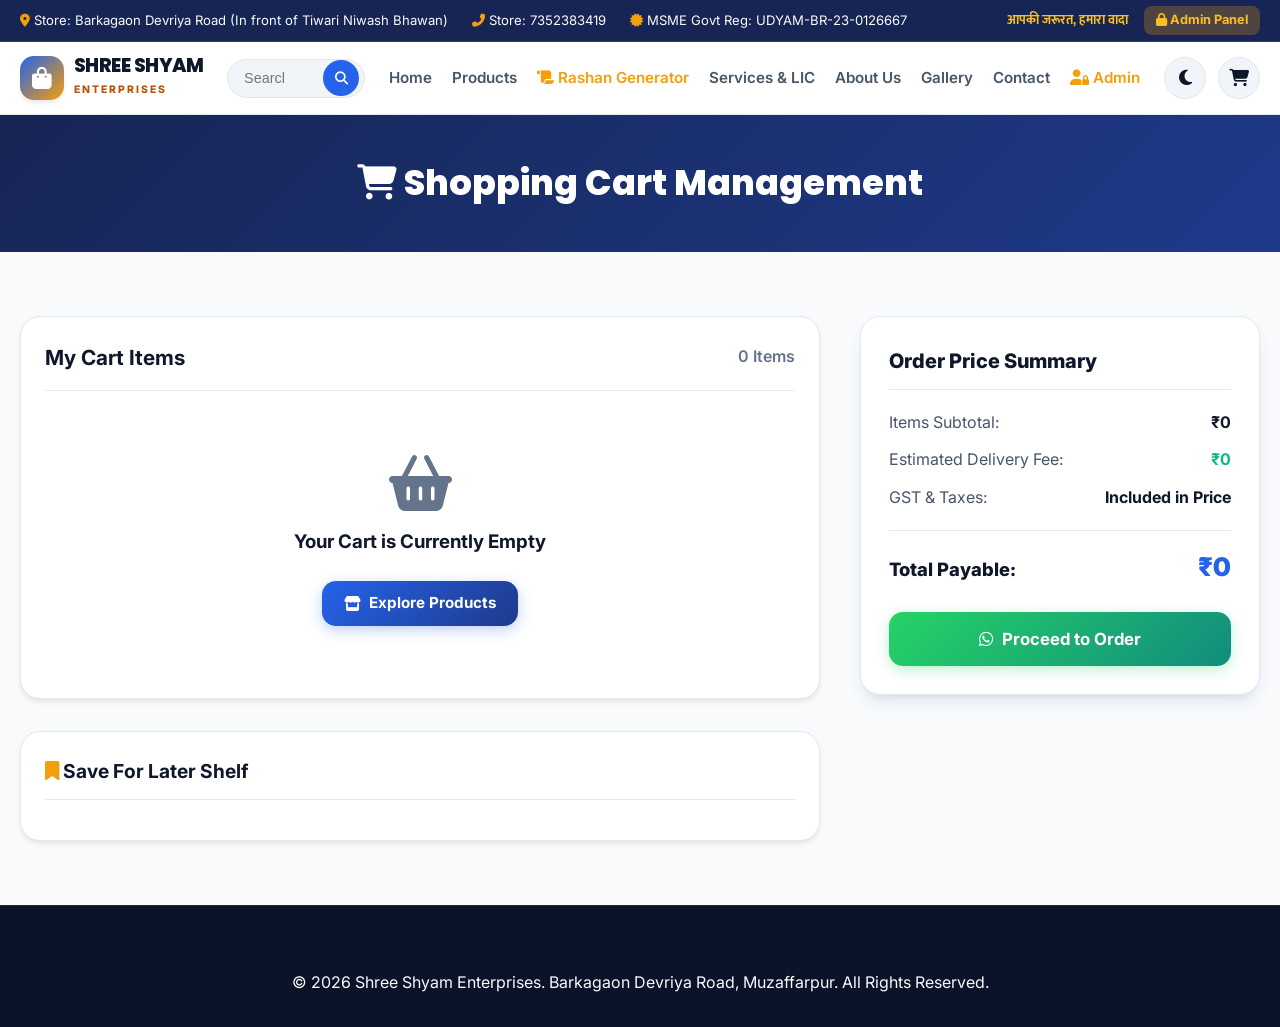
<file: checkout.html>
<!DOCTYPE html>
<html lang="en" data-theme="light">
<head>
  <meta charset="UTF-8">
  <meta name="viewport" content="width=device-width, initial-scale=1.0">
  <title>Checkout & WhatsApp Order - Shree Shyam Enterprises</title>
  
  <meta name="description" content="Complete your delivery address and instant WhatsApp checkout for Shree Shyam Enterprises, Barkagaon Devriya Road.">
  <link rel="stylesheet" href="https://cdnjs.cloudflare.com/ajax/libs/font-awesome/6.4.0/css/all.min.css">
  <link rel="stylesheet" href="css/variables.css">
  <link rel="stylesheet" href="css/style.css">
  <link rel="stylesheet" href="css/responsive.css">
  <link rel="stylesheet" href="css/animations.css">
</head>
<body>

  <!-- Top Info Bar -->
  <div class="top-bar">
    <div class="container top-bar-container">
      <div class="top-info">
        <span><i class="fas fa-map-marker-alt"></i> Store: Barkagaon Devriya Road, In front of Tiwari Niwash Bhawan</span>
        <span><i class="fas fa-phone-alt"></i> Store: <a href="tel:7352383419">7352383419</a></span>
        <span><i class="fas fa-certificate"></i> MSME Govt Reg: UDYAM-BR-23-0126667</span>
      </div>
      <div class="top-actions">
        <span class="font-hindi" style="color: var(--accent-gold-light); font-weight:700;">आपकी जरूरत, हमारा वादा</span>
      </div>
    </div>
  </div>

  <!-- Navbar -->
  <header class="navbar">
    <div class="container nav-container">
      <a href="index.html" class="logo-brand">
        <div class="logo-icon"><i class="fas fa-shopping-bag"></i></div>
        <div class="logo-text">
          <h1>SHREE SHYAM</h1>
          <span>ENTERPRISES</span>
        </div>
      </a>

      <nav id="nav-links" class="nav-links">
        <a href="index.html" class="nav-link">Home</a>
        <a href="products.html" class="nav-link">Products</a>
        <a href="services.html" class="nav-link">Services & LIC</a>
        <a href="about.html" class="nav-link">About Us</a>
        <a href="contact.html" class="nav-link">Contact</a>
        <a href="admin.html" class="nav-link" style="color:var(--accent-gold);"><i class="fas fa-user-lock"></i> Admin</a>
      </nav>

      <div class="nav-controls">
        <button id="theme-toggle-btn" class="icon-btn" aria-label="Toggle Theme"><i class="fas fa-moon"></i></button>
      </div>
    </div>
  </header>

  <!-- Page Header Banner -->
  <section style="background: linear-gradient(135deg, var(--primary-blue-dark), var(--primary-blue)); color:#FFF; padding: 2.5rem 0;">
    <div class="container text-center">
      <h1 style="font-family:var(--font-poppins); font-size:2.2rem; font-weight:800;"><i class="fab fa-whatsapp"></i> WhatsApp Order Checkout</h1>
      <p style="color:#CBD5E1; margin-top:0.3rem;">No online payment required. Your structured order will be sent directly to our shop WhatsApp.</p>
    </div>
  </section>

  <!-- Checkout Content Section -->
  <section class="section-padding" style="background:var(--bg-primary);">
    <div class="container">
      <div style="display:grid; grid-template-columns: 3fr 2fr; gap:2.5rem;">
        
        <!-- Form Area -->
        <div>
          <form id="checkout-form" style="background:var(--bg-card); border:1px solid var(--border-color); padding:2rem; border-radius:var(--radius-lg); box-shadow:var(--shadow-sm);">
            <h3 style="font-size:1.3rem; font-weight:800; border-bottom:1px solid var(--border-color); padding-bottom:0.75rem; margin-bottom:1.5rem;">
              <i class="fas fa-user-check" style="color:var(--primary-blue-light);"></i> Customer & Delivery Details
            </h3>

            <div style="display:grid; grid-template-columns:1fr 1fr; gap:1.25rem; margin-bottom:1.25rem;">
              <div>
                <label style="font-weight:700; display:block; margin-bottom:0.4rem;">Full Name *</label>
                <input type="text" id="cust-name" required placeholder="e.g. Ramesh Kumar" style="width:100%; padding:0.7rem 1rem; border:1px solid var(--border-color); border-radius:var(--radius-sm); background:var(--bg-tertiary); color:var(--text-main);">
              </div>
              <div>
                <label style="font-weight:700; display:block; margin-bottom:0.4rem;">WhatsApp Mobile Number *</label>
                <input type="tel" id="cust-phone" required placeholder="10-digit mobile number" style="width:100%; padding:0.7rem 1rem; border:1px solid var(--border-color); border-radius:var(--radius-sm); background:var(--bg-tertiary); color:var(--text-main);">
              </div>
            </div>

            <div style="margin-bottom:1.25rem;">
              <label style="font-weight:700; display:block; margin-bottom:0.4rem;">Complete Delivery Address *</label>
              <textarea id="cust-address" required rows="3" placeholder="House no, Street name, Village / Area in Barkagaon Devriya Road..." style="width:100%; padding:0.7rem 1rem; border:1px solid var(--border-color); border-radius:var(--radius-sm); background:var(--bg-tertiary); color:var(--text-main); font-family:inherit;"></textarea>
            </div>

            <div style="display:grid; grid-template-columns:1fr 1fr; gap:1.25rem; margin-bottom:1.25rem;">
              <div>
                <label style="font-weight:700; display:block; margin-bottom:0.4rem;">PIN Code *</label>
                <input type="text" id="cust-pin" required value="843109" style="width:100%; padding:0.7rem 1rem; border:1px solid var(--border-color); border-radius:var(--radius-sm); background:var(--bg-tertiary); color:var(--text-main);">
              </div>
              <div>
                <label style="font-weight:700; display:block; margin-bottom:0.4rem;">Nearby Landmark</label>
                <input type="text" id="cust-landmark" placeholder="Near Tiwari Niwash Bhawan / School" style="width:100%; padding:0.7rem 1rem; border:1px solid var(--border-color); border-radius:var(--radius-sm); background:var(--bg-tertiary); color:var(--text-main);">
              </div>
            </div>

            <div style="margin-bottom:1.25rem;">
              <label style="font-weight:700; display:block; margin-bottom:0.4rem;">Preferred Delivery Slot</label>
              <select id="cust-slot" style="width:100%; padding:0.7rem 1rem; border:1px solid var(--border-color); border-radius:var(--radius-sm); background:var(--bg-tertiary); color:var(--text-main); font-weight:600;">
                <option value="Instant Delivery (Within 30 Mins)">Instant Delivery (Within 30 Mins)</option>
                <option value="Morning Slot (9:00 AM - 12:00 PM)">Morning Slot (9:00 AM - 12:00 PM)</option>
                <option value="Evening Slot (4:00 PM - 8:00 PM)">Evening Slot (4:00 PM - 8:00 PM)</option>
              </select>
            </div>

            <div style="margin-bottom:2rem;">
              <label style="font-weight:700; display:block; margin-bottom:0.4rem;">Order Notes (Optional)</label>
              <input type="text" id="cust-note" placeholder="Special delivery instructions or brand preference..." style="width:100%; padding:0.7rem 1rem; border:1px solid var(--border-color); border-radius:var(--radius-sm); background:var(--bg-tertiary); color:var(--text-main);">
            </div>

            <button type="submit" class="btn btn-whatsapp btn-lg" style="width:100%; justify-content:center;"><i class="fab fa-whatsapp"></i> Place Order via WhatsApp</button>
          </form>
        </div>

        <!-- Order Summary Side Panel -->
        <div>
          <div style="background:var(--bg-card); border:1px solid var(--border-color); padding:1.75rem; border-radius:var(--radius-lg); position:sticky; top:100px; box-shadow:var(--shadow-md);">
            <h3 style="font-size:1.25rem; font-weight:800; border-bottom:1px solid var(--border-color); padding-bottom:0.75rem; margin-bottom:1rem;">Order Items Summary</h3>
            
            <div id="checkout-items-summary" style="max-height:280px; overflow-y:auto; margin-bottom:1rem;">
              <!-- Rendered by checkout.js -->
            </div>

            <div style="border-top:1px solid var(--border-color); padding-top:1rem;">
              <div style="display:flex; justify-content:space-between; margin-bottom:0.5rem; font-size:0.9rem;">
                <span>Subtotal:</span>
                <span id="checkout-subtotal">₹0</span>
              </div>
              <div style="display:flex; justify-content:space-between; margin-bottom:0.5rem; font-size:0.9rem;">
                <span>Delivery Charge:</span>
                <span id="checkout-delivery" style="color:var(--success-green);">FREE</span>
              </div>
              <div style="display:flex; justify-content:space-between; align-items:baseline; margin-top:1rem; border-top:1px solid var(--border-color); padding-top:0.75rem;">
                <span style="font-weight:800; font-size:1.1rem;">Total Amount:</span>
                <span id="checkout-grand-total" style="font-weight:900; font-size:1.5rem; color:var(--primary-blue-light);">₹0</span>
              </div>
            </div>
          </div>
        </div>

      </div>
    </div>
  </section>

  <!-- Footer -->
  <footer>
    <div class="container text-center">
      <p>&copy; 2026 Shree Shyam Enterprises. Barkagaon Devriya Road, Muzaffarpur. All Rights Reserved.</p>
    </div>
  </footer>

  <script src="js/main.js"></script>
  <script src="js/cart.js"></script>
  <script src="js/checkout.js"></script>
</body>
</html>
</file>
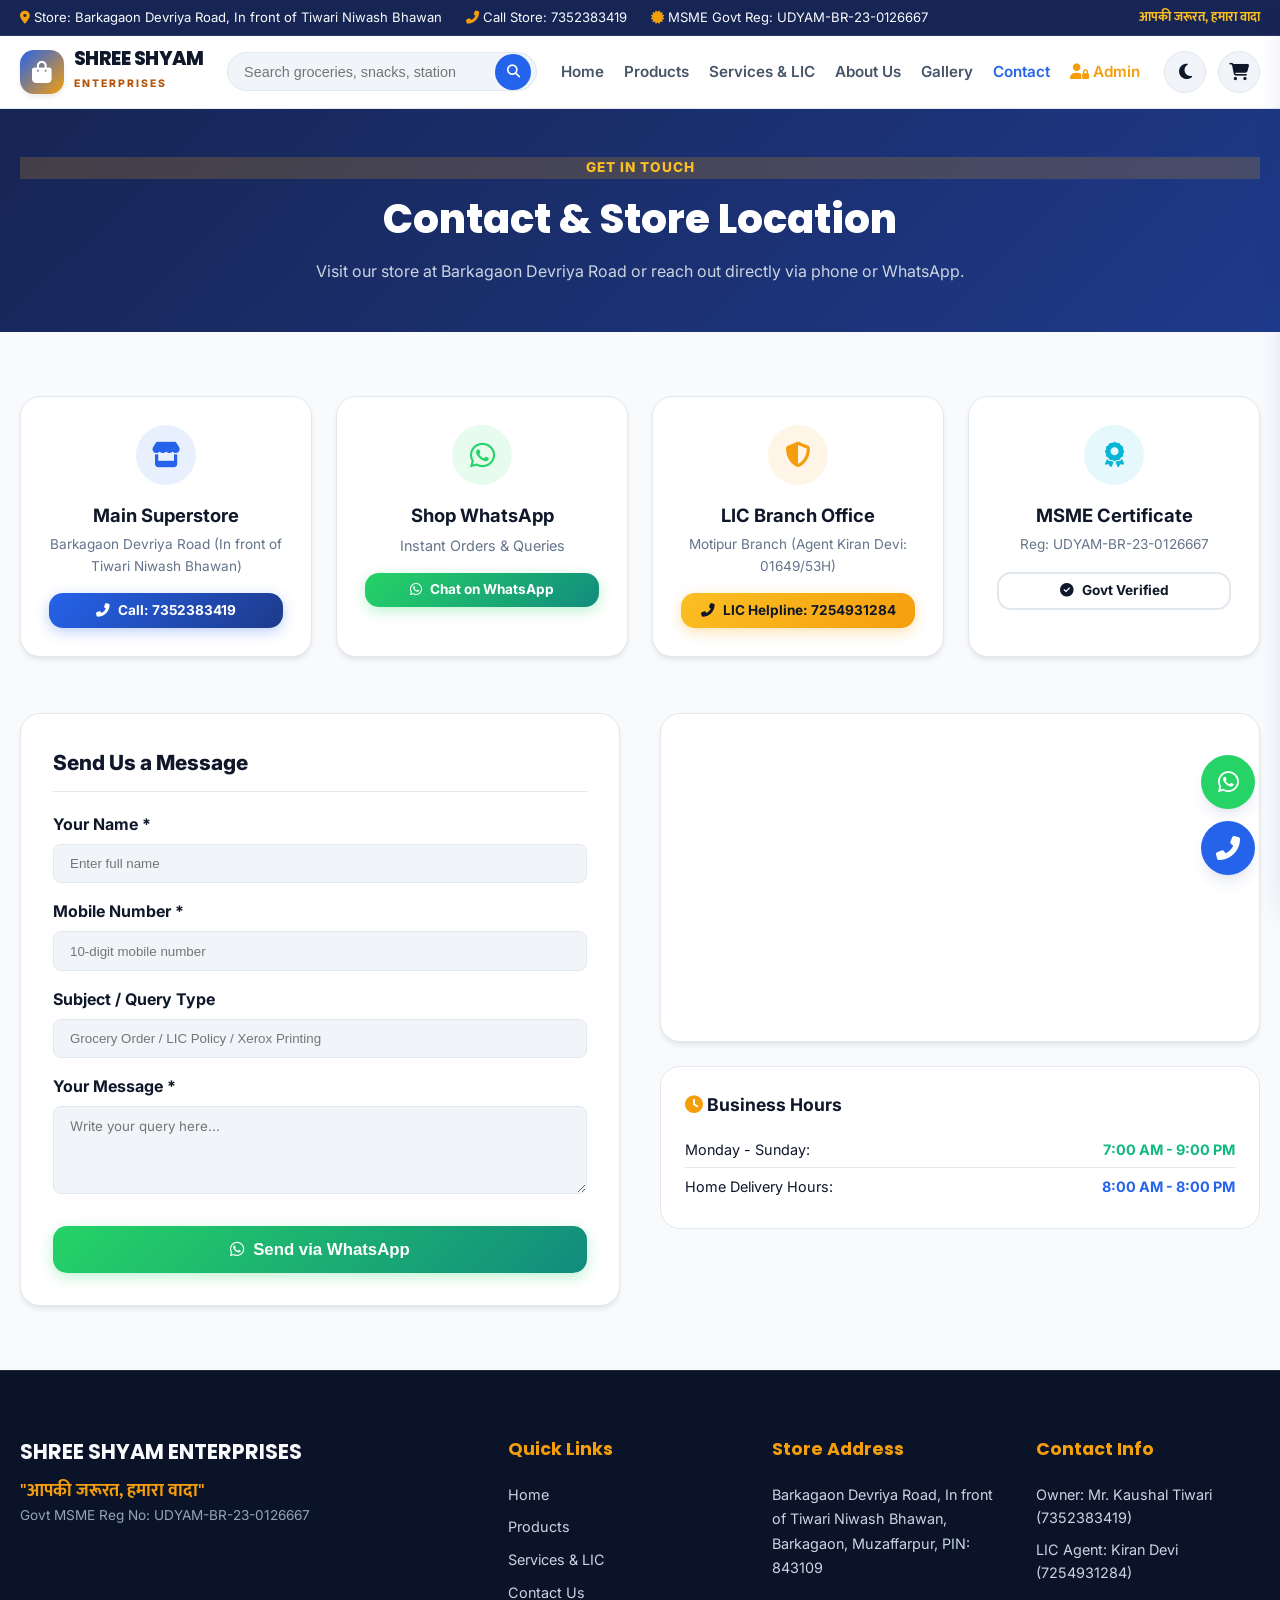
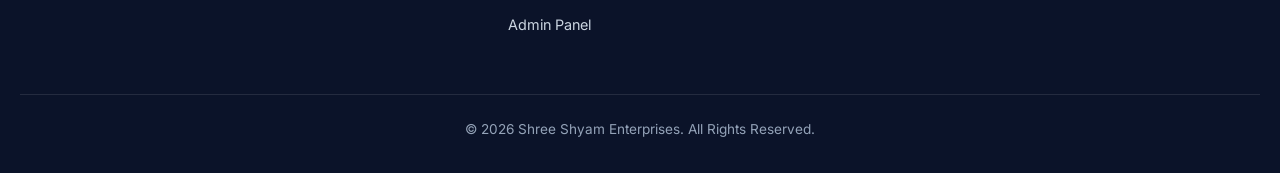
<file: contact.html>
<!DOCTYPE html>
<html lang="en" data-theme="light">
<head>
  <meta charset="UTF-8">
  <meta name="viewport" content="width=device-width, initial-scale=1.0">
  <title>Contact Us - Shree Shyam Enterprises | Barkagaon Devriya Road</title>
  
  <meta name="description" content="Contact Shree Shyam Enterprises at Barkagaon Devriya Road (In front of Tiwari Niwash Bhawan). Call owner Mr. Kaushal Tiwari (7352383419) or LIC Agent Kiran Devi (7254931284).">
  <link rel="stylesheet" href="https://cdnjs.cloudflare.com/ajax/libs/font-awesome/6.4.0/css/all.min.css">
  <link rel="stylesheet" href="css/variables.css">
  <link rel="stylesheet" href="css/style.css">
  <link rel="stylesheet" href="css/responsive.css">
  <link rel="stylesheet" href="css/animations.css">
</head>
<body>

  <!-- Top Info Bar -->
  <div class="top-bar">
    <div class="container top-bar-container">
      <div class="top-info">
        <span><i class="fas fa-map-marker-alt"></i> Store: Barkagaon Devriya Road, In front of Tiwari Niwash Bhawan</span>
        <span><i class="fas fa-phone-alt"></i> Call Store: <a href="tel:7352383419">7352383419</a></span>
        <span><i class="fas fa-certificate"></i> MSME Govt Reg: UDYAM-BR-23-0126667</span>
      </div>
      <div class="top-actions">
        <span class="font-hindi" style="color: var(--accent-gold-light); font-weight:700;">आपकी जरूरत, हमारा वादा</span>
      </div>
    </div>
  </div>

  <!-- Navbar -->
  <header class="navbar">
    <div class="container nav-container">
      <a href="index.html" class="logo-brand">
        <div class="logo-icon"><i class="fas fa-shopping-bag"></i></div>
        <div class="logo-text">
          <h1>SHREE SHYAM</h1>
          <span>ENTERPRISES</span>
        </div>
      </a>

      <div class="nav-search">
        <div class="search-input-wrap">
          <input type="text" id="header-search-input" placeholder="Search groceries, snacks, stationery..." autocomplete="off">
          <button class="search-btn" aria-label="Search"><i class="fas fa-search"></i></button>
        </div>
        <div id="header-search-results" class="search-results-dropdown"></div>
      </div>

      <nav id="nav-links" class="nav-links">
        <a href="index.html" class="nav-link">Home</a>
        <a href="products.html" class="nav-link">Products</a>
        <a href="services.html" class="nav-link">Services & LIC</a>
        <a href="about.html" class="nav-link">About Us</a>
        <a href="gallery.html" class="nav-link">Gallery</a>
        <a href="contact.html" class="nav-link active">Contact</a>
        <a href="admin.html" class="nav-link" style="color:var(--accent-gold);"><i class="fas fa-user-lock"></i> Admin</a>
      </nav>

      <div class="nav-controls">
        <button id="theme-toggle-btn" class="icon-btn" aria-label="Toggle Theme"><i class="fas fa-moon"></i></button>
        <button id="cart-icon-btn" class="icon-btn" aria-label="View Cart">
          <i class="fas fa-shopping-cart"></i>
          <span class="cart-badge">0</span>
        </button>
        <button id="hamburger-btn" class="hamburger-btn" aria-label="Open Mobile Menu"><i class="fas fa-bars"></i></button>
      </div>
    </div>
  </header>

  <!-- Page Header -->
  <section style="background: linear-gradient(135deg, var(--primary-blue-dark), var(--primary-blue)); color:#FFF; padding: 3rem 0;">
    <div class="container text-center">
      <span class="section-subtitle" style="background:rgba(245,158,11,0.2); color:var(--accent-gold-light);">Get In Touch</span>
      <h1 style="font-family:var(--font-poppins); font-size:2.5rem; font-weight:800; margin-top:0.5rem;">Contact & Store Location</h1>
      <p style="color:#CBD5E1; max-width:650px; margin:0.5rem auto 0 auto;">Visit our store at Barkagaon Devriya Road or reach out directly via phone or WhatsApp.</p>
    </div>
  </section>

  <!-- Contact Cards & Form Section -->
  <section class="section-padding" style="background:var(--bg-primary);">
    <div class="container">
      
      <!-- Quick Contact Cards Grid -->
      <div style="display:grid; grid-template-columns: repeat(auto-fit, minmax(260px, 1fr)); gap:1.5rem; margin-bottom:3.5rem;">
        
        <div style="background:var(--bg-card); border:1px solid var(--border-color); border-radius:var(--radius-lg); padding:1.75rem; text-align:center; box-shadow:var(--shadow-sm);" class="reveal-on-scroll">
          <div style="width:60px; height:60px; border-radius:50%; background:rgba(37,99,235,0.1); color:var(--primary-blue-light); display:flex; align-items:center; justify-content:center; font-size:1.6rem; margin:0 auto 1rem auto;">
            <i class="fas fa-store"></i>
          </div>
          <h3 style="font-size:1.15rem; font-weight:700;">Main Superstore</h3>
          <p style="color:var(--text-muted); font-size:0.85rem; margin-top:0.2rem;">Barkagaon Devriya Road (In front of Tiwari Niwash Bhawan)</p>
          <a href="tel:7352383419" class="btn btn-primary btn-sm" style="margin-top:1rem; width:100%;"><i class="fas fa-phone-alt"></i> Call: 7352383419</a>
        </div>

        <div style="background:var(--bg-card); border:1px solid var(--border-color); border-radius:var(--radius-lg); padding:1.75rem; text-align:center; box-shadow:var(--shadow-sm);" class="reveal-on-scroll">
          <div style="width:60px; height:60px; border-radius:50%; background:rgba(37,211,102,0.1); color:#25D366; display:flex; align-items:center; justify-content:center; font-size:1.8rem; margin:0 auto 1rem auto;">
            <i class="fab fa-whatsapp"></i>
          </div>
          <h3 style="font-size:1.15rem; font-weight:700;">Shop WhatsApp</h3>
          <p style="color:var(--text-muted); font-size:0.9rem; margin-top:0.2rem;">Instant Orders & Queries</p>
          <a href="https://wa.me/917352383419?text=Hello%20Shree%20Shyam%20Enterprises" class="btn btn-whatsapp btn-sm" style="margin-top:1rem; width:100%;" target="_blank"><i class="fab fa-whatsapp"></i> Chat on WhatsApp</a>
        </div>

        <div style="background:var(--bg-card); border:1px solid var(--border-color); border-radius:var(--radius-lg); padding:1.75rem; text-align:center; box-shadow:var(--shadow-sm);" class="reveal-on-scroll">
          <div style="width:60px; height:60px; border-radius:50%; background:rgba(245,158,11,0.1); color:var(--accent-gold); display:flex; align-items:center; justify-content:center; font-size:1.6rem; margin:0 auto 1rem auto;">
            <i class="fas fa-shield-alt"></i>
          </div>
          <h3 style="font-size:1.15rem; font-weight:700;">LIC Branch Office</h3>
          <p style="color:var(--text-muted); font-size:0.85rem; margin-top:0.2rem;">Motipur Branch (Agent Kiran Devi: 01649/53H)</p>
          <a href="tel:7254931284" class="btn btn-gold btn-sm" style="margin-top:1rem; width:100%;"><i class="fas fa-phone-alt"></i> LIC Helpline: 7254931284</a>
        </div>

        <div style="background:var(--bg-card); border:1px solid var(--border-color); border-radius:var(--radius-lg); padding:1.75rem; text-align:center; box-shadow:var(--shadow-sm);" class="reveal-on-scroll">
          <div style="width:60px; height:60px; border-radius:50%; background:rgba(6,182,212,0.1); color:var(--info-cyan); display:flex; align-items:center; justify-content:center; font-size:1.6rem; margin:0 auto 1rem auto;">
            <i class="fas fa-award"></i>
          </div>
          <h3 style="font-size:1.15rem; font-weight:700;">MSME Certificate</h3>
          <p style="color:var(--text-muted); font-size:0.85rem; margin-top:0.2rem;">Reg: UDYAM-BR-23-0126667</p>
          <a href="about.html#msme-cert" class="btn btn-outline btn-sm" style="margin-top:1rem; width:100%;"><i class="fas fa-check-circle"></i> Govt Verified</a>
        </div>

      </div>

      <!-- Form & Google Maps Grid -->
      <div style="display:grid; grid-template-columns: 1fr 1fr; gap:2.5rem; align-items:start;">
        
        <!-- Contact Form -->
        <div style="background:var(--bg-card); border:1px solid var(--border-color); border-radius:var(--radius-lg); padding:2rem; box-shadow:var(--shadow-sm);">
          <h3 style="font-size:1.3rem; font-weight:800; border-bottom:1px solid var(--border-color); padding-bottom:0.75rem; margin-bottom:1.25rem;">
            Send Us a Message
          </h3>

          <form id="contact-page-form">
            <div style="margin-bottom:1rem;">
              <label style="font-weight:700; display:block; margin-bottom:0.4rem;">Your Name *</label>
              <input type="text" id="contact-name" required placeholder="Enter full name" style="width:100%; padding:0.7rem 1rem; border:1px solid var(--border-color); border-radius:var(--radius-sm); background:var(--bg-tertiary); color:var(--text-main);">
            </div>
            <div style="margin-bottom:1rem;">
              <label style="font-weight:700; display:block; margin-bottom:0.4rem;">Mobile Number *</label>
              <input type="tel" id="contact-phone" required placeholder="10-digit mobile number" style="width:100%; padding:0.7rem 1rem; border:1px solid var(--border-color); border-radius:var(--radius-sm); background:var(--bg-tertiary); color:var(--text-main);">
            </div>
            <div style="margin-bottom:1rem;">
              <label style="font-weight:700; display:block; margin-bottom:0.4rem;">Subject / Query Type</label>
              <input type="text" id="contact-subject" placeholder="Grocery Order / LIC Policy / Xerox Printing" style="width:100%; padding:0.7rem 1rem; border:1px solid var(--border-color); border-radius:var(--radius-sm); background:var(--bg-tertiary); color:var(--text-main);">
            </div>
            <div style="margin-bottom:1.5rem;">
              <label style="font-weight:700; display:block; margin-bottom:0.4rem;">Your Message *</label>
              <textarea id="contact-msg" required rows="4" placeholder="Write your query here..." style="width:100%; padding:0.7rem 1rem; border:1px solid var(--border-color); border-radius:var(--radius-sm); background:var(--bg-tertiary); color:var(--text-main); font-family:inherit;"></textarea>
            </div>
            <button type="submit" class="btn btn-whatsapp btn-lg" style="width:100%; justify-content:center;"><i class="fab fa-whatsapp"></i> Send via WhatsApp</button>
          </form>
        </div>

        <!-- Google Maps Embed & Opening Hours -->
        <div>
          <div style="background:var(--bg-card); border:1px solid var(--border-color); border-radius:var(--radius-lg); overflow:hidden; box-shadow:var(--shadow-sm); margin-bottom:1.5rem;">
            <iframe src="https://www.google.com/maps/embed?pb=!1m18!1m12!1m3!1d14316.590117498774!2d85.1685419!3d26.2244105!2m3!1f0!f0!3f0!3m2!1i1024!2i768!4f13.1!3m3!1m2!1s0x39ed4f6e52003c27%3A0xc3cb77a16fbd4c62!2sBarkagaon%2C%20Bihar%20843109!5e0!3m2!1sen!2sin!4v1700000000000!5m2!1sen!2sin" width="100%" height="320" style="border:0;" allowfullscreen="" loading="lazy" referrerpolicy="no-referrer-when-downgrade"></iframe>
          </div>

          <div style="background:var(--bg-card); border:1px solid var(--border-color); border-radius:var(--radius-lg); padding:1.5rem;">
            <h4 style="font-size:1.1rem; font-weight:700; margin-bottom:0.75rem;"><i class="fas fa-clock" style="color:var(--accent-gold);"></i> Business Hours</h4>
            <div style="display:flex; justify-content:space-between; padding:0.4rem 0; border-bottom:1px solid var(--border-color); font-size:0.9rem;">
              <span>Monday - Sunday:</span>
              <strong style="color:var(--success-green);">7:00 AM - 9:00 PM</strong>
            </div>
            <div style="display:flex; justify-content:space-between; padding:0.4rem 0; font-size:0.9rem;">
              <span>Home Delivery Hours:</span>
              <strong style="color:var(--primary-blue-light);">8:00 AM - 8:00 PM</strong>
            </div>
          </div>
        </div>

      </div>
    </div>
  </section>

  <!-- Footer -->
  <footer>
    <div class="container">
      <div class="footer-grid">
        <div class="footer-col-about">
          <h3>SHREE SHYAM ENTERPRISES</h3>
          <p class="font-hindi" style="color:var(--accent-gold); font-size:1.1rem; font-weight:700;">"आपकी जरूरत, हमारा वादा"</p>
          <p style="font-size:0.85rem; color:#94A3B8;">Govt MSME Reg No: UDYAM-BR-23-0126667</p>
        </div>
        <div class="footer-col">
          <h4>Quick Links</h4>
          <ul class="footer-links">
            <li><a href="index.html">Home</a></li>
            <li><a href="products.html">Products</a></li>
            <li><a href="services.html">Services & LIC</a></li>
            <li><a href="contact.html">Contact Us</a></li>
            <li><a href="admin.html">Admin Panel</a></li>
          </ul>
        </div>
        <div class="footer-col">
          <h4>Store Address</h4>
          <ul class="footer-links" style="line-height:1.7;">
            <li>Barkagaon Devriya Road, In front of Tiwari Niwash Bhawan, Barkagaon, Muzaffarpur, PIN: 843109</li>
          </ul>
        </div>
        <div class="footer-col">
          <h4>Contact Info</h4>
          <ul class="footer-links">
            <li>Owner: Mr. Kaushal Tiwari (7352383419)</li>
            <li>LIC Agent: Kiran Devi (7254931284)</li>
          </ul>
        </div>
      </div>
      <div class="footer-bottom">
        <p>&copy; 2026 Shree Shyam Enterprises. All Rights Reserved.</p>
      </div>
    </div>
  </footer>

  <!-- Slide Cart Drawer -->
  <div id="cart-drawer-overlay" class="cart-drawer-overlay"></div>
  <aside id="cart-drawer" class="cart-drawer">
    <div class="cart-drawer-header">
      <h3><i class="fas fa-shopping-basket" style="color:var(--primary-blue-light);"></i> Your Shopping Cart</h3>
      <button id="close-drawer-btn" class="close-drawer-btn" aria-label="Close Cart"><i class="fas fa-times"></i></button>
    </div>
    <div id="cart-drawer-items" class="cart-drawer-body"></div>
    <div class="cart-drawer-footer">
      <div class="cart-summary-row cart-summary-total">
        <span>Subtotal Amount:</span>
        <span id="cart-drawer-subtotal">₹0</span>
      </div>
      <div class="cart-drawer-actions">
        <a href="cart.html" class="btn btn-outline">View Full Cart</a>
        <a href="checkout.html" class="btn btn-whatsapp"><i class="fab fa-whatsapp"></i> Checkout</a>
      </div>
    </div>
  </aside>

  <!-- Floating Buttons -->
  <div class="floating-actions">
    <a href="https://wa.me/917352383419" class="float-btn float-whatsapp" target="_blank" aria-label="WhatsApp"><i class="fab fa-whatsapp"></i></a>
    <a href="tel:7352383419" class="float-btn float-call" aria-label="Call Store"><i class="fas fa-phone-alt"></i></a>
  </div>

  <script src="js/main.js"></script>
  <script src="js/cart.js"></script>
  <script src="js/search.js"></script>
  <script src="js/animation.js"></script>

  <script>
    document.addEventListener('DOMContentLoaded', () => {
      const form = document.getElementById('contact-page-form');
      if (form) {
        form.addEventListener('submit', (e) => {
          e.preventDefault();
          const name = document.getElementById('contact-name').value;
          const phone = document.getElementById('contact-phone').value;
          const subject = document.getElementById('contact-subject').value;
          const msg = document.getElementById('contact-msg').value;

          let text = `📬 *NEW CONTACT MESSAGE - SHREE SHYAM ENTERPRISES*\n`;
          text += `• *Name:* ${name}\n`;
          text += `• *Phone:* ${phone}\n`;
          if (subject) text += `• *Subject:* ${subject}\n`;
          text += `• *Message:* ${msg}\n`;

          window.open(`https://wa.me/917352383419?text=${encodeURIComponent(text)}`, '_blank');
        });
      }
    });
  </script>
</body>
</html>
</file>
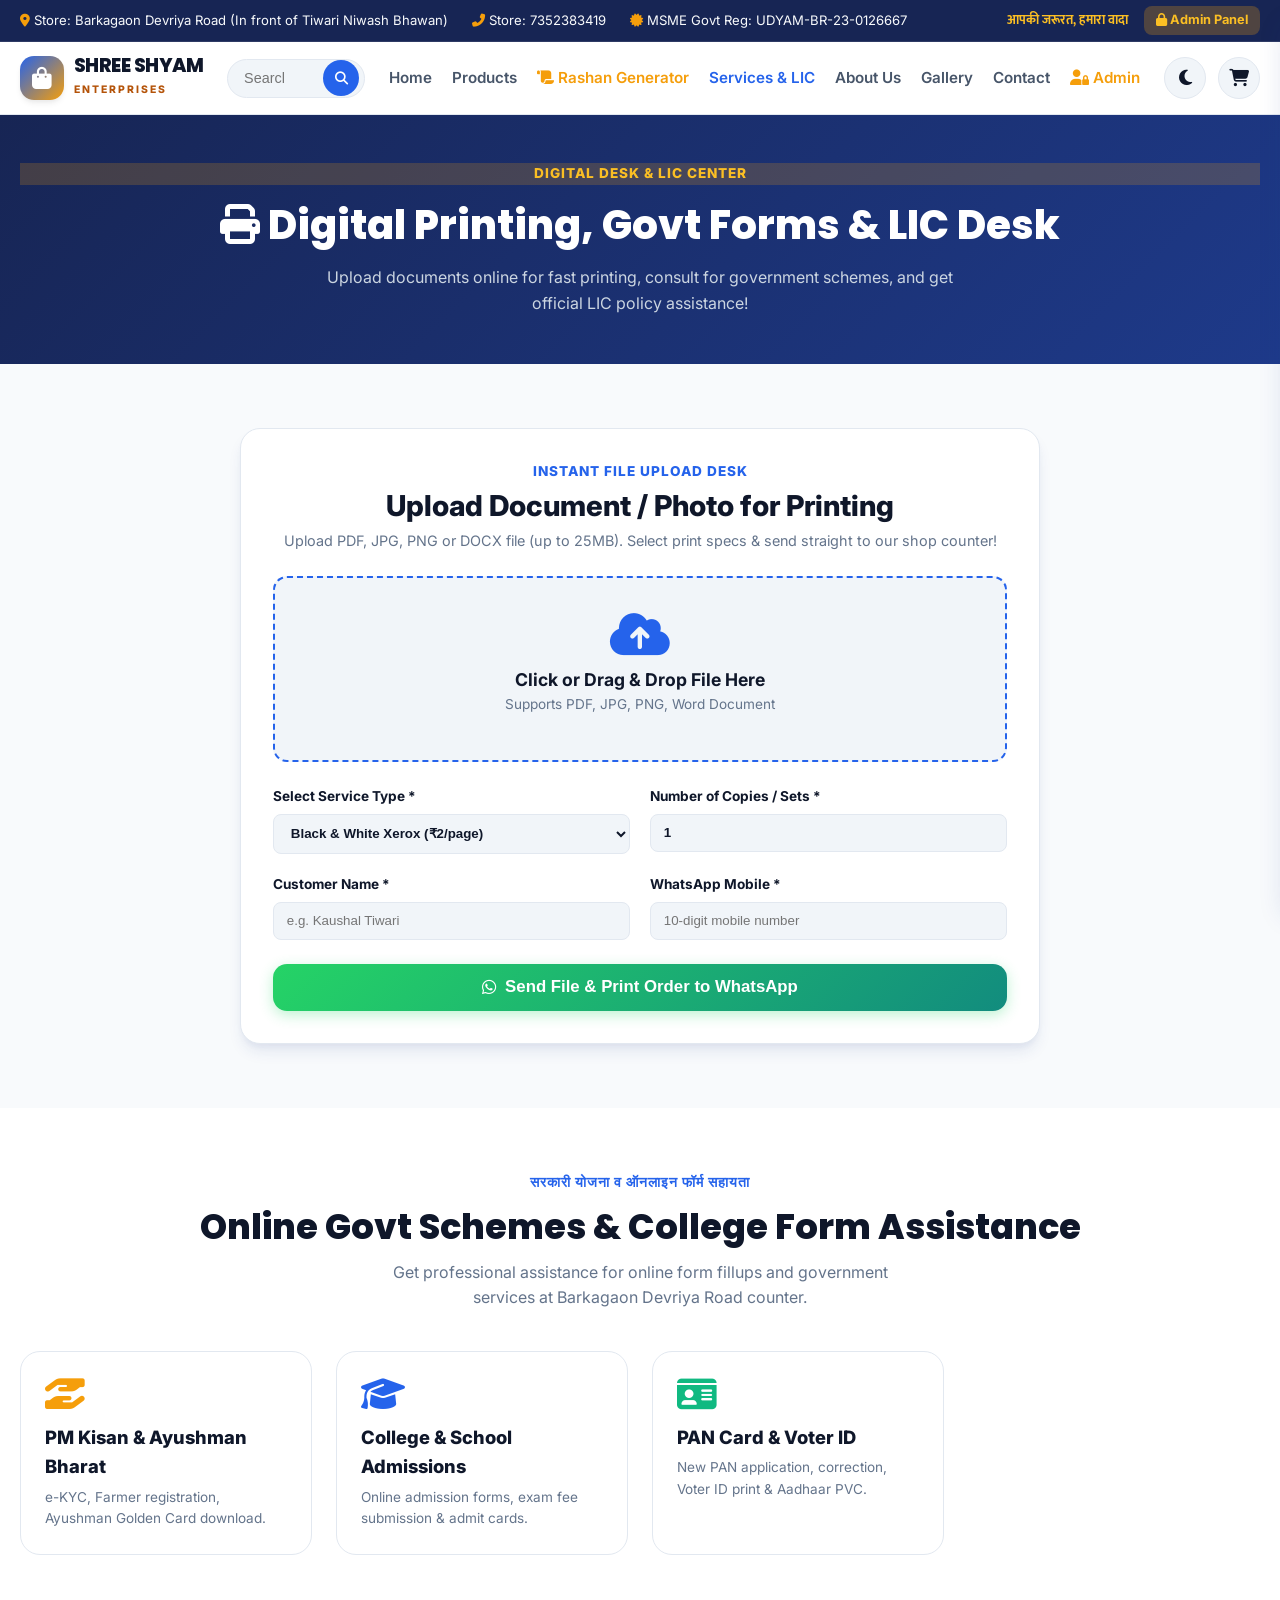
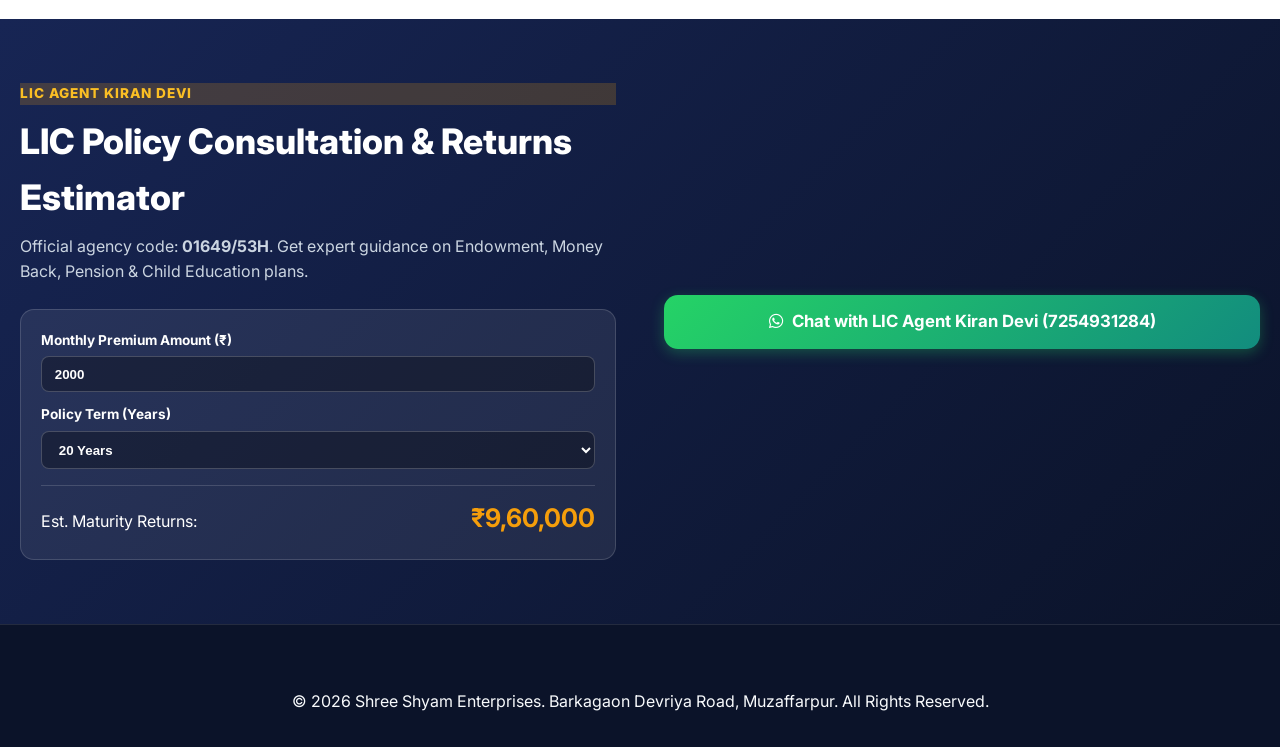
<file: services.html>
<!DOCTYPE html>
<html lang="en" data-theme="light">
<head>
  <meta charset="UTF-8">
  <meta name="viewport" content="width=device-width, initial-scale=1.0">
  <title>Digital Printing, Govt Services & LIC Center - Shree Shyam Enterprises</title>
  
  <meta name="description" content="Digital Photo Printing, Xerox, Laminated PVC Aadhaar Print, Online Govt Form Fillup, and LIC Policy Services at Barkagaon Devriya Road.">
  <link rel="stylesheet" href="https://cdnjs.cloudflare.com/ajax/libs/font-awesome/6.4.0/css/all.min.css">
  <link rel="stylesheet" href="css/variables.css">
  <link rel="stylesheet" href="css/style.css">
  <link rel="stylesheet" href="css/responsive.css">
  <link rel="stylesheet" href="css/animations.css">
</head>
<body>

  <!-- Top Info Bar -->
  <div class="top-bar">
    <div class="container top-bar-container">
      <div class="top-info">
        <span><i class="fas fa-map-marker-alt"></i> Store: Barkagaon Devriya Road (In front of Tiwari Niwash Bhawan)</span>
        <span><i class="fas fa-phone-alt"></i> Store: <a href="tel:7352383419">7352383419</a></span>
        <span><i class="fas fa-certificate"></i> MSME Govt Reg: UDYAM-BR-23-0126667</span>
      </div>
      <div class="top-actions" style="display:flex; gap:1rem; align-items:center;">
        <span class="font-hindi" style="color: var(--accent-gold-light); font-weight:700;">आपकी जरूरत, हमारा वादा</span>
        <a href="admin.html" style="background:rgba(245,158,11,0.25); color:var(--accent-gold-light); padding:0.25rem 0.75rem; border-radius:var(--radius-sm); font-weight:700; font-size:0.8rem;"><i class="fas fa-lock"></i> Admin Panel</a>
      </div>
    </div>
  </div>

  <!-- Navbar -->
  <header class="navbar">
    <div class="container nav-container">
      <a href="index.html" class="logo-brand">
        <div class="logo-icon"><i class="fas fa-shopping-bag"></i></div>
        <div class="logo-text">
          <h1>SHREE SHYAM</h1>
          <span>ENTERPRISES</span>
        </div>
      </a>

      <div class="nav-search">
        <div class="search-input-wrap">
          <input type="text" id="header-search-input" placeholder="Search groceries, snacks, stationery..." autocomplete="off">
          <button class="search-btn" aria-label="Search"><i class="fas fa-search"></i></button>
        </div>
        <div id="header-search-results" class="search-results-dropdown"></div>
      </div>

      <nav id="nav-links" class="nav-links">
        <a href="index.html" class="nav-link">Home</a>
        <a href="products.html" class="nav-link">Products</a>
        <a href="rashan.html" class="nav-link" style="color:var(--accent-gold);"><i class="fas fa-scroll"></i> Rashan Generator</a>
        <a href="services.html" class="nav-link active">Services & LIC</a>
        <a href="about.html" class="nav-link">About Us</a>
        <a href="gallery.html" class="nav-link">Gallery</a>
        <a href="contact.html" class="nav-link">Contact</a>
        <a href="admin.html" class="nav-link" style="color:var(--accent-gold);"><i class="fas fa-user-lock"></i> Admin</a>
      </nav>

      <div class="nav-controls">
        <button id="theme-toggle-btn" class="icon-btn" aria-label="Toggle Theme"><i class="fas fa-moon"></i></button>
        <button id="cart-icon-btn" class="icon-btn" aria-label="View Cart">
          <i class="fas fa-shopping-cart"></i>
          <span class="cart-badge">0</span>
        </button>
        <button id="hamburger-btn" class="hamburger-btn" aria-label="Open Mobile Menu"><i class="fas fa-bars"></i></button>
      </div>
    </div>
  </header>

  <!-- Page Banner -->
  <section style="background: linear-gradient(135deg, var(--primary-blue-dark), var(--primary-blue)); color:#FFF; padding: 3rem 0;">
    <div class="container text-center">
      <span class="section-subtitle" style="background:rgba(245,158,11,0.2); color:var(--accent-gold-light);">Digital Desk & LIC Center</span>
      <h1 style="font-family:var(--font-poppins); font-size:2.5rem; font-weight:800; margin-top:0.5rem;"><i class="fas fa-print"></i> Digital Printing, Govt Forms & LIC Desk</h1>
      <p style="color:#CBD5E1; max-width:650px; margin:0.5rem auto 0 auto;">Upload documents online for fast printing, consult for government schemes, and get official LIC policy assistance!</p>
    </div>
  </section>

  <!-- Upload File Desk Section -->
  <section id="print-dropzone" class="section-padding" style="background:var(--bg-primary);">
    <div class="container">
      <div style="max-width:800px; margin:0 auto; background:var(--bg-card); border:1px solid var(--border-color); border-radius:var(--radius-lg); padding:2rem; box-shadow:var(--shadow-md);">
        <div class="text-center" style="margin-bottom:1.5rem;">
          <span class="section-subtitle">Instant File Upload Desk</span>
          <h2 style="font-size:1.8rem; font-weight:800;">Upload Document / Photo for Printing</h2>
          <p style="color:var(--text-muted); font-size:0.9rem;">Upload PDF, JPG, PNG or DOCX file (up to 25MB). Select print specs & send straight to our shop counter!</p>
        </div>

        <form id="print-upload-form" onsubmit="handlePrintUploadSubmit(event)">
          <div style="border:2px dashed var(--primary-blue-light); border-radius:var(--radius-md); padding:2rem; text-align:center; background:var(--bg-tertiary); margin-bottom:1.5rem; cursor:pointer;" onclick="document.getElementById('file-input').click()">
            <i class="fas fa-cloud-upload-alt" style="font-size:3rem; color:var(--primary-blue-light); margin-bottom:0.5rem;"></i>
            <h4 style="font-size:1.1rem; font-weight:700;">Click or Drag & Drop File Here</h4>
            <p style="font-size:0.85rem; color:var(--text-muted);">Supports PDF, JPG, PNG, Word Document</p>
            <input type="file" id="file-input" style="display:none;" onchange="handleFileSelected(event)">
            <div id="file-selected-name" style="margin-top:0.75rem; font-weight:800; color:var(--success-green);"></div>
          </div>

          <div style="display:grid; grid-template-columns: 1fr 1fr; gap:1.25rem; margin-bottom:1.25rem;">
            <div>
              <label style="font-weight:700; display:block; margin-bottom:0.4rem; font-size:0.85rem;">Select Service Type *</label>
              <select id="print-service-type" style="width:100%; padding:0.65rem 0.8rem; border:1px solid var(--border-color); border-radius:var(--radius-sm); background:var(--bg-tertiary); color:var(--text-main); font-weight:600;">
                <option value="Black & White Xerox (₹2/page)">Black & White Xerox (₹2/page)</option>
                <option value="Full Color Laser Print (₹5/page)">Full Color Laser Print (₹5/page)</option>
                <option value="Passport Size Photo (8 Photos ₹50)">Passport Size Photo (8 Photos ₹50)</option>
                <option value="A4 Glossy Photo Print (₹25/photo)">A4 Glossy Photo Print (₹25/photo)</option>
                <option value="Laminated PVC Smart Aadhaar Card (₹60)">Laminated PVC Smart Aadhaar Card (₹60)</option>
              </select>
            </div>
            <div>
              <label style="font-weight:700; display:block; margin-bottom:0.4rem; font-size:0.85rem;">Number of Copies / Sets *</label>
              <input type="number" id="print-copies" value="1" min="1" required style="width:100%; padding:0.65rem 0.8rem; border:1px solid var(--border-color); border-radius:var(--radius-sm); background:var(--bg-tertiary); color:var(--text-main); font-weight:700;">
            </div>
          </div>

          <div style="display:grid; grid-template-columns: 1fr 1fr; gap:1.25rem; margin-bottom:1.5rem;">
            <div>
              <label style="font-weight:700; display:block; margin-bottom:0.4rem; font-size:0.85rem;">Customer Name *</label>
              <input type="text" id="print-cust-name" required placeholder="e.g. Kaushal Tiwari" style="width:100%; padding:0.65rem 0.8rem; border:1px solid var(--border-color); border-radius:var(--radius-sm); background:var(--bg-tertiary); color:var(--text-main);">
            </div>
            <div>
              <label style="font-weight:700; display:block; margin-bottom:0.4rem; font-size:0.85rem;">WhatsApp Mobile *</label>
              <input type="tel" id="print-cust-phone" required placeholder="10-digit mobile number" style="width:100%; padding:0.65rem 0.8rem; border:1px solid var(--border-color); border-radius:var(--radius-sm); background:var(--bg-tertiary); color:var(--text-main);">
            </div>
          </div>

          <button type="submit" class="btn btn-whatsapp btn-lg" style="width:100%; justify-content:center;"><i class="fab fa-whatsapp"></i> Send File & Print Order to WhatsApp</button>
        </form>
      </div>
    </div>
  </section>

  <!-- Online Govt Services Desk -->
  <section class="section-padding" style="background:var(--bg-secondary);">
    <div class="container">
      <div class="section-header text-center">
        <span class="section-subtitle">सरकारी योजना व ऑनलाइन फॉर्म सहायता</span>
        <h2 class="section-title">Online Govt Schemes & College Form Assistance</h2>
        <p class="section-desc">Get professional assistance for online form fillups and government services at Barkagaon Devriya Road counter.</p>
      </div>

      <div style="display:grid; grid-template-columns: repeat(auto-fill, minmax(260px, 1fr)); gap:1.5rem;">
        <div style="background:var(--bg-card); border:1px solid var(--border-color); padding:1.5rem; border-radius:var(--radius-lg);">
          <i class="fas fa-hand-holding-hand" style="font-size:2.2rem; color:var(--accent-gold); margin-bottom:0.75rem;"></i>
          <h3 style="font-size:1.15rem; font-weight:800;">PM Kisan & Ayushman Bharat</h3>
          <p style="color:var(--text-muted); font-size:0.85rem; margin-top:0.3rem;">e-KYC, Farmer registration, Ayushman Golden Card download.</p>
        </div>

        <div style="background:var(--bg-card); border:1px solid var(--border-color); padding:1.5rem; border-radius:var(--radius-lg);">
          <i class="fas fa-graduation-cap" style="font-size:2.2rem; color:var(--primary-blue-light); margin-bottom:0.75rem;"></i>
          <h3 style="font-size:1.15rem; font-weight:800;">College & School Admissions</h3>
          <p style="color:var(--text-muted); font-size:0.85rem; margin-top:0.3rem;">Online admission forms, exam fee submission & admit cards.</p>
        </div>

        <div style="background:var(--bg-card); border:1px solid var(--border-color); padding:1.5rem; border-radius:var(--radius-lg);">
          <i class="fas fa-id-card" style="font-size:2.2rem; color:var(--success-green); margin-bottom:0.75rem;"></i>
          <h3 style="font-size:1.15rem; font-weight:800;">PAN Card & Voter ID</h3>
          <p style="color:var(--text-muted); font-size:0.85rem; margin-top:0.3rem;">New PAN application, correction, Voter ID print & Aadhaar PVC.</p>
        </div>
      </div>
    </div>
  </section>

  <!-- LIC Services & Maturity Estimator -->
  <section id="lic-section" class="section-padding" style="background:linear-gradient(135deg, var(--primary-blue-dark), #0B1329); color:#FFF;">
    <div class="container">
      <div style="display:grid; grid-template-columns: 1fr 1fr; gap:3rem; align-items:center;">
        <div>
          <span class="section-subtitle" style="background:rgba(245,158,11,0.2); color:var(--accent-gold-light);">LIC Agent Kiran Devi</span>
          <h2 style="font-size:2.2rem; font-weight:800; margin:0.5rem 0;">LIC Policy Consultation & Returns Estimator</h2>
          <p style="color:#CBD5E1; font-size:1rem; margin-bottom:1.5rem;">Official agency code: <strong>01649/53H</strong>. Get expert guidance on Endowment, Money Back, Pension & Child Education plans.</p>

          <div style="background:rgba(255,255,255,0.08); padding:1.25rem; border-radius:var(--radius-md); border:1px solid rgba(255,255,255,0.15);">
            <div style="margin-bottom:0.75rem;">
              <label style="font-weight:700; font-size:0.85rem; display:block; margin-bottom:0.3rem;">Monthly Premium Amount (₹)</label>
              <input type="number" id="lic-calc-premium" value="2000" min="500" step="500" oninput="calculateLicReturns()" style="width:100%; padding:0.6rem 0.8rem; border-radius:var(--radius-sm); border:1px solid rgba(255,255,255,0.2); background:rgba(0,0,0,0.3); color:#FFF; font-weight:700;">
            </div>

            <div style="margin-bottom:1rem;">
              <label style="font-weight:700; font-size:0.85rem; display:block; margin-bottom:0.3rem;">Policy Term (Years)</label>
              <select id="lic-calc-term" onchange="calculateLicReturns()" style="width:100%; padding:0.6rem 0.8rem; border-radius:var(--radius-sm); border:1px solid rgba(255,255,255,0.2); background:rgba(0,0,0,0.3); color:#FFF; font-weight:700;">
                <option value="15">15 Years</option>
                <option value="20" selected>20 Years</option>
                <option value="25">25 Years</option>
              </select>
            </div>

            <div style="border-top:1px solid rgba(255,255,255,0.15); padding-top:0.75rem; display:flex; justify-content:space-between; align-items:baseline;">
              <span>Est. Maturity Returns:</span>
              <strong id="lic-est-returns" style="font-size:1.6rem; color:var(--accent-gold);">₹9,60,000</strong>
            </div>
          </div>
        </div>

        <div>
          <a href="https://wa.me/917254931284?text=Hello%20Kiran%20Devi%20ji,%20I%20want%20information%20regarding%20LIC%20Policy." target="_blank" class="btn btn-whatsapp btn-lg" style="width:100%; justify-content:center;"><i class="fab fa-whatsapp"></i> Chat with LIC Agent Kiran Devi (7254931284)</a>
        </div>
      </div>
    </div>
  </section>

  <!-- Footer -->
  <footer>
    <div class="container text-center">
      <p>&copy; 2026 Shree Shyam Enterprises. Barkagaon Devriya Road, Muzaffarpur. All Rights Reserved.</p>
    </div>
  </footer>

  <!-- Slide Cart Drawer -->
  <div id="cart-drawer-overlay" class="cart-drawer-overlay"></div>
  <aside id="cart-drawer" class="cart-drawer">
    <div class="cart-drawer-header">
      <h3><i class="fas fa-shopping-basket" style="color:var(--primary-blue-light);"></i> Your Shopping Cart</h3>
      <button id="close-drawer-btn" class="close-drawer-btn" aria-label="Close Cart"><i class="fas fa-times"></i></button>
    </div>
    <div id="cart-drawer-items" class="cart-drawer-body"></div>
    <div class="cart-drawer-footer">
      <div class="cart-summary-row cart-summary-total">
        <span>Subtotal Amount:</span>
        <span id="cart-drawer-subtotal">₹0</span>
      </div>
      <div class="cart-drawer-actions">
        <a href="cart.html" class="btn btn-outline">View Full Cart</a>
        <a href="checkout.html" class="btn btn-whatsapp"><i class="fab fa-whatsapp"></i> Checkout</a>
      </div>
    </div>
  </aside>

  <!-- Mobile Bottom App Nav Bar -->
  <div class="mobile-bottom-nav">
    <a href="index.html" class="mobile-nav-item">
      <i class="fas fa-home"></i>
      <span>Home</span>
    </a>
    <a href="products.html" class="mobile-nav-item">
      <i class="fas fa-store"></i>
      <span>Products</span>
    </a>
    <a href="rashan.html" class="mobile-nav-item">
      <i class="fas fa-scroll"></i>
      <span>Rashan</span>
    </a>
    <a href="services.html" class="mobile-nav-item active">
      <i class="fas fa-print"></i>
      <span>Print Desk</span>
    </a>
    <a href="https://wa.me/917352383419" class="mobile-nav-item" target="_blank" style="color:#25D366;">
      <i class="fab fa-whatsapp"></i>
      <span>WhatsApp</span>
    </a>
  </div>

  <script src="js/main.js"></script>
  <script src="js/cart.js"></script>
  <script src="js/search.js"></script>

  <script>
    let selectedFileName = '';

    function handleFileSelected(e) {
      const file = e.target.files[0];
      if (file) {
        selectedFileName = file.name;
        document.getElementById('file-selected-name').textContent = `✓ Selected: ${file.name} (${(file.size/(1024*1024)).toFixed(2)} MB)`;
      }
    }

    function handlePrintUploadSubmit(e) {
      e.preventDefault();
      const service = document.getElementById('print-service-type').value;
      const copies = document.getElementById('print-copies').value;
      const name = document.getElementById('print-cust-name').value.trim();
      const phone = document.getElementById('print-cust-phone').value.trim();

      const message = `📄 *SHREE SHYAM ENTERPRISES - DIGITAL PRINTING ORDER* 📄\n\n` +
        `👤 *Customer Name:* ${name}\n` +
        `📞 *Mobile:* ${phone}\n` +
        `📎 *File Name:* ${selectedFileName || 'Attached File'}\n` +
        `🖨️ *Service Type:* ${service}\n` +
        `🔢 *Copies:* ${copies}\n\n` +
        `Mai is document ki printing karwana chahta hu. Main shop address: Barkagaon Devriya Road.`;

      const whatsappUrl = `https://wa.me/917352383419?text=${encodeURIComponent(message)}`;
      window.open(whatsappUrl, '_blank');
    }

    function calculateLicReturns() {
      const prem = parseFloat(document.getElementById('lic-calc-premium').value) || 2000;
      const term = parseInt(document.getElementById('lic-calc-term').value) || 20;

      const totalPaid = prem * 12 * term;
      const estReturns = Math.round(totalPaid * 2.0); // Approx ~2x return estimation

      document.getElementById('lic-est-returns').textContent = `₹${estReturns.toLocaleString('en-IN')}`;
    }
  </script>
</body>
</html>
</file>
<file: css/variables.css>
/* ==========================================================================
   SHREE SHYAM ENTERPRISES - DESIGN SYSTEM & VARIABLES (variables.css)
   ========================================================================== */

@import url('https://fonts.googleapis.com/css2?family=Inter:wght@300;400;500;600;700;800&family=Mukta:wght@400;500;600;700;800&family=Poppins:wght@400;500;600;700;800;900&display=swap');

:root {
  /* Core Brand Colors */
  --primary-blue: #1E3A8A;
  --primary-blue-light: #2563EB;
  --primary-blue-dark: #172554;
  --accent-gold: #F59E0B;
  --accent-gold-light: #FBBF24;
  --accent-gold-dark: #B45309;
  --accent-orange: #FF6B00;
  --accent-orange-hover: #E05E00;
  --success-green: #10B981;
  --danger-red: #EF4444;
  --info-cyan: #06B6D4;

  /* Neutrals & Surfaces (Light Theme Default) */
  --bg-primary: #F8FAFC;
  --bg-secondary: #FFFFFF;
  --bg-tertiary: #F1F5F9;
  --bg-card: #FFFFFF;
  --bg-glass: rgba(255, 255, 255, 0.75);
  --bg-glass-card: rgba(255, 255, 255, 0.85);

  --text-main: #0F172A;
  --text-secondary: #475569;
  --text-muted: #64748B;
  --text-inverse: #FFFFFF;
  --text-gold: #D97706;

  --border-color: #E2E8F0;
  --border-color-hover: #CBD5E1;
  --border-glass: rgba(255, 255, 255, 0.4);

  /* Shadows & Glassmorphism */
  --shadow-xs: 0 1px 2px 0 rgba(0, 0, 0, 0.05);
  --shadow-sm: 0 4px 6px -1px rgba(0, 0, 0, 0.07), 0 2px 4px -1px rgba(0, 0, 0, 0.04);
  --shadow-md: 0 10px 15px -3px rgba(30, 58, 138, 0.1), 0 4px 6px -2px rgba(30, 58, 138, 0.05);
  --shadow-lg: 0 20px 25px -5px rgba(30, 58, 138, 0.15), 0 10px 10px -5px rgba(0, 0, 0, 0.04);
  --shadow-gold: 0 10px 20px -5px rgba(245, 158, 11, 0.3);
  --backdrop-blur: blur(12px);

  /* Typography */
  --font-poppins: 'Poppins', system-ui, -apple-system, sans-serif;
  --font-inter: 'Inter', system-ui, -apple-system, sans-serif;
  --font-hindi: 'Mukta', sans-serif;

  /* Spacing Tokens */
  --container-max-width: 1320px;
  --header-height: 80px;
  --radius-sm: 8px;
  --radius-md: 14px;
  --radius-lg: 20px;
  --radius-full: 9999px;

  /* Motion & Transitions */
  --ease-fast: cubic-bezier(0.4, 0, 0.2, 1);
  --transition-fast: 0.2s var(--ease-fast);
  --transition-normal: 0.3s var(--ease-fast);
  --transition-smooth: 0.5s cubic-bezier(0.16, 1, 0.3, 1);
}

/* Dark Theme Overrides */
[data-theme="dark"] {
  --bg-primary: #0B1329;
  --bg-secondary: #111C3A;
  --bg-tertiary: #19274D;
  --bg-card: #142247;
  --bg-glass: rgba(17, 28, 58, 0.85);
  --bg-glass-card: rgba(20, 34, 71, 0.9);

  --text-main: #F1F5F9;
  --text-secondary: #94A3B8;
  --text-muted: #64748B;
  --text-inverse: #0F172A;
  --text-gold: #FBBF24;

  --border-color: #1E293B;
  --border-color-hover: #334155;
  --border-glass: rgba(255, 255, 255, 0.1);

  --shadow-xs: 0 1px 2px 0 rgba(0, 0, 0, 0.4);
  --shadow-sm: 0 4px 6px -1px rgba(0, 0, 0, 0.3);
  --shadow-md: 0 10px 15px -3px rgba(0, 0, 0, 0.4);
  --shadow-lg: 0 20px 25px -5px rgba(0, 0, 0, 0.5);
  --shadow-gold: 0 10px 25px -5px rgba(245, 158, 11, 0.25);
}
</file>
<file: css/style.css>
/* ==========================================================================
   SHREE SHYAM ENTERPRISES - CORE DESIGN SYSTEM & UTILITIES (css/style.css)
   ========================================================================== */

* {
  box-sizing: border-box;
  margin: 0;
  padding: 0;
}

html {
  scroll-behavior: smooth;
  font-size: 16px;
}

body {
  font-family: var(--font-inter);
  background-color: var(--bg-primary);
  color: var(--text-main);
  line-height: 1.6;
  overflow-x: hidden;
  transition: background-color var(--transition-normal), color var(--transition-normal);
  padding-bottom: 70px; /* Space for mobile bottom app bar */
}

@media (min-width: 769px) {
  body {
    padding-bottom: 0;
  }
}

a {
  color: inherit;
  text-decoration: none;
}

img {
  max-width: 100%;
  height: auto;
  display: block;
}

.container {
  width: 100%;
  max-width: var(--container-width);
  margin: 0 auto;
  padding: 0 1.25rem;
}

.text-center { text-align: center; }

/* Font Family Helper Classes */
.font-hindi { font-family: var(--font-hindi); }
.font-heading { font-family: var(--font-poppins); }

/* Badges */
.badge {
  display: inline-flex;
  align-items: center;
  gap: 0.3rem;
  padding: 0.25rem 0.65rem;
  border-radius: var(--radius-full);
  font-size: 0.75rem;
  font-weight: 700;
  text-transform: uppercase;
  letter-spacing: 0.5px;
}
.badge-gold { background: var(--accent-gold); color: #000; }
.badge-discount { background: var(--danger-red); color: #FFF; }
.badge-stock { background: var(--success-green); color: #FFF; }

/* Buttons */
.btn {
  display: inline-flex;
  align-items: center;
  justify-content: center;
  gap: 0.5rem;
  padding: 0.65rem 1.4rem;
  font-size: 0.95rem;
  font-weight: 700;
  border-radius: var(--radius-md);
  border: none;
  cursor: pointer;
  transition: all var(--transition-fast);
  white-space: nowrap;
}
.btn-sm { padding: 0.4rem 0.85rem; font-size: 0.85rem; }
.btn-lg { padding: 0.85rem 1.8rem; font-size: 1.05rem; }
.btn-primary {
  background: linear-gradient(135deg, var(--primary-blue-light), var(--primary-blue));
  color: #FFF;
  box-shadow: 0 4px 14px rgba(37, 99, 235, 0.3);
}
.btn-primary:hover {
  transform: translateY(-2px);
  box-shadow: 0 6px 20px rgba(37, 99, 235, 0.4);
}
.btn-gold {
  background: linear-gradient(135deg, var(--accent-gold-light), var(--accent-gold));
  color: #0F172A;
  box-shadow: 0 4px 14px rgba(245, 158, 11, 0.3);
}
.btn-gold:hover {
  transform: translateY(-2px);
  box-shadow: 0 6px 20px rgba(245, 158, 11, 0.4);
}
.btn-whatsapp {
  background: linear-gradient(135deg, #25D366, #128C7E);
  color: #FFF;
  box-shadow: 0 4px 14px rgba(37, 211, 102, 0.3);
}
.btn-whatsapp:hover {
  transform: translateY(-2px);
  box-shadow: 0 6px 20px rgba(37, 211, 102, 0.4);
}
.btn-outline {
  background: transparent;
  border: 2px solid var(--border-color);
  color: var(--text-main);
}
.btn-outline:hover {
  border-color: var(--primary-blue-light);
  color: var(--primary-blue-light);
}

/* Voice Search Microphone Button */
.search-input-wrap {
  position: relative;
  display: flex;
  align-items: center;
  width: 100%;
}
.mic-search-btn {
  position: absolute;
  right: 48px;
  background: transparent;
  border: none;
  color: var(--text-muted);
  font-size: 1.1rem;
  cursor: pointer;
  padding: 0.4rem;
  transition: color var(--transition-fast);
}
.mic-search-btn:hover {
  color: var(--primary-blue-light);
}

/* Mobile App Bottom Navigation Bar */
.mobile-bottom-nav {
  display: none;
}

@media (max-width: 768px) {
  .mobile-bottom-nav {
    display: flex;
    position: fixed;
    bottom: 0;
    left: 0;
    right: 0;
    height: 65px;
    background: var(--bg-secondary);
    border-top: 1px solid var(--border-color);
    box-shadow: 0 -4px 20px rgba(0, 0, 0, 0.15);
    z-index: 2500;
    align-items: center;
    justify-content: space-around;
  }
  .mobile-nav-item {
    display: flex;
    flex-direction: column;
    align-items: center;
    justify-content: center;
    color: var(--text-muted);
    font-size: 0.72rem;
    font-weight: 700;
    gap: 0.2rem;
    flex: 1;
    height: 100%;
    transition: color var(--transition-fast);
  }
  .mobile-nav-item i {
    font-size: 1.25rem;
  }
  .mobile-nav-item.active, .mobile-nav-item:hover {
    color: var(--primary-blue-light);
  }
}

/* Top Bar */
.top-bar {
  background: var(--primary-blue-dark);
  color: #F8FAFC;
  font-size: 0.82rem;
  padding: 0.4rem 0;
  border-bottom: 1px solid rgba(255,255,255,0.1);
}
.top-bar-container {
  display: flex;
  justify-content: space-between;
  align-items: center;
}
.top-info {
  display: flex;
  gap: 1.5rem;
  align-items: center;
}
.top-info i {
  color: var(--accent-gold);
}

/* Navbar */
.navbar {
  background: var(--bg-secondary);
  border-bottom: 1px solid var(--border-color);
  position: sticky;
  top: 0;
  z-index: 1000;
  transition: background-color var(--transition-normal);
}
.nav-container {
  display: flex;
  align-items: center;
  justify-content: space-between;
  height: 72px;
  gap: 1.5rem;
}
.logo-brand {
  display: flex;
  align-items: center;
  gap: 0.6rem;
}
.logo-icon {
  width: 44px;
  height: 44px;
  border-radius: var(--radius-md);
  background: linear-gradient(135deg, var(--primary-blue-light), var(--accent-gold));
  color: #FFF;
  display: flex;
  align-items: center;
  justify-content: center;
  font-size: 1.4rem;
  box-shadow: var(--shadow-sm);
}
.logo-text h1 {
  font-family: var(--font-poppins);
  font-size: 1.2rem;
  font-weight: 800;
  letter-spacing: -0.5px;
  line-height: 1;
  color: var(--text-main);
}
.logo-text span {
  font-size: 0.65rem;
  font-weight: 800;
  color: var(--accent-gold-dark);
  letter-spacing: 2px;
}

/* Search Dropdown */
.nav-search {
  flex: 1;
  max-width: 450px;
  position: relative;
}
.nav-search input {
  width: 100%;
  padding: 0.65rem 5rem 0.65rem 1rem;
  border-radius: var(--radius-full);
  border: 1px solid var(--border-color);
  background: var(--bg-tertiary);
  color: var(--text-main);
  font-size: 0.9rem;
  transition: all var(--transition-fast);
}
.nav-search input:focus {
  outline: none;
  border-color: var(--primary-blue-light);
  box-shadow: 0 0 0 3px rgba(37, 99, 235, 0.2);
}
.search-btn {
  position: absolute;
  right: 6px;
  top: 50%;
  transform: translateY(-50%);
  width: 36px;
  height: 36px;
  border-radius: 50%;
  background: var(--primary-blue-light);
  color: #FFF;
  border: none;
  cursor: pointer;
}
.search-results-dropdown {
  position: absolute;
  top: 110%;
  left: 0; right: 0;
  background: var(--bg-card);
  border: 1px solid var(--border-color);
  border-radius: var(--radius-md);
  box-shadow: var(--shadow-lg);
  display: none;
  max-height: 350px;
  overflow-y: auto;
  z-index: 1200;
}
.search-results-dropdown.active {
  display: block;
}

/* Nav Links */
.nav-links {
  display: flex;
  gap: 1.25rem;
  align-items: center;
}
.nav-link {
  font-size: 0.95rem;
  font-weight: 600;
  color: var(--text-secondary);
  transition: color var(--transition-fast);
  padding: 0.4rem 0;
  position: relative;
}
.nav-link.active, .nav-link:hover {
  color: var(--primary-blue-light);
}

/* Controls */
.nav-controls {
  display: flex;
  align-items: center;
  gap: 0.75rem;
}
.icon-btn {
  width: 42px;
  height: 42px;
  border-radius: 50%;
  background: var(--bg-tertiary);
  border: 1px solid var(--border-color);
  color: var(--text-main);
  font-size: 1.1rem;
  cursor: pointer;
  position: relative;
  display: flex;
  align-items: center;
  justify-content: center;
}
.cart-badge {
  position: absolute;
  top: -4px; right: -4px;
  background: var(--danger-red);
  color: #FFF;
  font-size: 0.7rem;
  font-weight: 800;
  width: 20px; height: 20px;
  border-radius: 50%;
  display: flex; align-items: center; justify-content: center;
}

/* Hamburger Btn */
.hamburger-btn {
  display: none;
  background: transparent;
  border: none;
  color: var(--text-main);
  font-size: 1.5rem;
  cursor: pointer;
}

/* Hero Section */
.hero-section {
  position: relative;
  background: linear-gradient(135deg, var(--primary-blue-dark), #0F172A);
  color: #FFF;
  padding: 4.5rem 0 5.5rem 0;
  overflow: hidden;
}
.hero-overlay {
  position: absolute;
  inset: 0;
  background: url('../assets/banners/hero_banner.jpg') center/cover no-repeat;
  opacity: 0.15;
  filter: blur(2px);
}
.hero-content {
  position: relative;
  z-index: 2;
  max-width: 800px;
}
.hero-badge {
  display: inline-flex;
  align-items: center;
  gap: 0.5rem;
  background: rgba(245, 158, 11, 0.2);
  border: 1px solid var(--accent-gold);
  color: var(--accent-gold-light);
  padding: 0.4rem 1rem;
  border-radius: var(--radius-full);
  font-weight: 700;
  font-size: 0.85rem;
  margin-bottom: 1.25rem;
}
.hero-title {
  font-family: var(--font-poppins);
  font-size: 3rem;
  font-weight: 900;
  line-height: 1.1;
  letter-spacing: -1px;
}
.hero-title span {
  color: var(--accent-gold);
}
.hero-tagline {
  font-family: var(--font-hindi);
  font-size: 1.5rem;
  color: var(--accent-gold-light);
  margin: 0.75rem 0 1.25rem 0;
  font-weight: 700;
}
.hero-desc {
  font-size: 1.1rem;
  color: #CBD5E1;
  margin-bottom: 2rem;
  max-width: 650px;
}
.hero-buttons {
  display: flex;
  flex-wrap: wrap;
  gap: 1rem;
  margin-bottom: 2.5rem;
}
.hero-features {
  display: flex;
  flex-wrap: wrap;
  gap: 2rem;
  border-top: 1px solid rgba(255,255,255,0.15);
  padding-top: 1.5rem;
}
.hero-feature-item {
  display: flex;
  align-items: center;
  gap: 0.5rem;
  font-size: 0.9rem;
  color: #E2E8F0;
}
.hero-feature-item i {
  color: var(--accent-gold);
}

/* Sections */
.section-padding { padding: 4rem 0; }
.section-header { margin-bottom: 2.5rem; }
.section-subtitle {
  color: var(--primary-blue-light);
  font-weight: 800;
  font-size: 0.85rem;
  text-transform: uppercase;
  letter-spacing: 1px;
  display: block;
}
.section-title {
  font-family: var(--font-poppins);
  font-size: 2.2rem;
  font-weight: 800;
  color: var(--text-main);
  margin: 0.3rem 0;
}
.section-desc {
  color: var(--text-muted);
  font-size: 1rem;
  max-width: 550px;
  margin: 0 auto;
}

/* Grids */
.categories-grid {
  display: grid;
  grid-template-columns: repeat(auto-fill, minmax(170px, 1fr));
  gap: 1.25rem;
}
.category-card {
  background: var(--bg-card);
  border: 1px solid var(--border-color);
  border-radius: var(--radius-md);
  padding: 1.25rem;
  text-align: center;
  transition: all var(--transition-normal);
  display: flex;
  flex-direction: column;
  align-items: center;
  gap: 0.75rem;
}
.category-card:hover {
  transform: translateY(-5px);
  border-color: var(--primary-blue-light);
  box-shadow: var(--shadow-md);
}
.category-icon-wrap {
  width: 55px; height: 55px;
  border-radius: 50%;
  background: var(--bg-tertiary);
  color: var(--primary-blue-light);
  display: flex; align-items: center; justify-content: center;
  font-size: 1.6rem;
}

/* Product Card */
.products-grid {
  display: grid;
  grid-template-columns: repeat(auto-fill, minmax(230px, 1fr));
  gap: 1.5rem;
}
.product-card {
  background: var(--bg-card);
  border: 1px solid var(--border-color);
  border-radius: var(--radius-lg);
  overflow: hidden;
  display: flex;
  flex-direction: column;
  transition: all var(--transition-normal);
  position: relative;
}
.product-card:hover {
  transform: translateY(-5px);
  box-shadow: var(--shadow-md);
}
.product-media {
  position: relative;
  height: 180px;
  background: #FFF;
  display: flex;
  align-items: center;
  justify-content: center;
  padding: 1rem;
}
.product-media img {
  max-height: 140px;
  object-fit: contain;
}
.product-badges {
  position: absolute;
  top: 10px; left: 10px;
  display: flex; flex-direction: column; gap: 4px;
}
.wishlist-btn {
  position: absolute;
  top: 10px; right: 10px;
  width: 32px; height: 32px;
  border-radius: 50%;
  background: rgba(255,255,255,0.9);
  border: 1px solid var(--border-color);
  color: var(--text-muted);
  cursor: pointer;
}
.quick-view-overlay {
  position: absolute;
  inset: 0;
  background: rgba(15, 23, 42, 0.6);
  display: flex; align-items: center; justify-content: center;
  opacity: 0;
  transition: opacity var(--transition-fast);
}
.product-card:hover .quick-view-overlay { opacity: 1; }
.quick-view-btn {
  background: #FFF; color: #0F172A;
  padding: 0.5rem 1rem; border-radius: var(--radius-full);
  font-weight: 700; font-size: 0.85rem; border: none; cursor: pointer;
}
.product-content {
  padding: 1.25rem;
  display: flex; flex-direction: column; flex: 1;
}
.product-brand {
  font-size: 0.75rem; color: var(--text-muted); font-weight: 700; text-transform: uppercase;
}
.product-name {
  font-size: 1.05rem; font-weight: 700; color: var(--text-main);
  margin: 0.2rem 0; line-height: 1.3;
}
.product-name-hindi {
  font-family: var(--font-hindi); font-size: 0.85rem; color: var(--text-muted); margin-bottom: 0.5rem;
}
.product-rating {
  display: flex; align-items: center; gap: 0.4rem; font-size: 0.8rem; margin-bottom: 0.75rem;
}
.stars { color: var(--accent-gold); font-weight: 700; }
.product-footer {
  margin-top: auto;
  display: flex; align-items: center; justify-content: space-between;
}
.product-price { display: flex; align-items: baseline; gap: 0.4rem; }
.current-price { font-size: 1.25rem; font-weight: 900; color: var(--primary-blue-light); }
.original-price { font-size: 0.85rem; color: var(--text-muted); text-decoration: line-through; }

/* Modals & Cart Drawer */
.modal-overlay {
  position: fixed; inset: 0; background: rgba(0,0,0,0.7); backdrop-filter: blur(4px);
  z-index: 3000; opacity: 0; visibility: hidden; transition: all var(--transition-fast);
  display: flex; align-items: center; justify-content: center; padding: 1rem;
}
.modal-overlay.active { opacity: 1; visibility: visible; }
.quickview-modal {
  background: var(--bg-card); border-radius: var(--radius-lg); max-width: 750px; width: 100%;
  padding: 2rem; position: relative; max-height: 90vh; overflow-y: auto;
}
.quickview-content { display: grid; grid-template-columns: 1fr 1fr; gap: 2rem; }

.cart-drawer-overlay {
  position: fixed; inset: 0; background: rgba(0,0,0,0.5); z-index: 2800;
  opacity: 0; visibility: hidden; transition: all var(--transition-fast);
}
.cart-drawer-overlay.active { opacity: 1; visibility: visible; }
.cart-drawer {
  position: fixed; top: 0; right: -400px; bottom: 0; width: 400px; max-width: 100%;
  background: var(--bg-card); z-index: 2900; box-shadow: var(--shadow-lg);
  display: flex; flex-direction: column; transition: right var(--transition-normal);
}
.cart-drawer.active { right: 0; }
.cart-drawer-header {
  padding: 1.25rem; border-bottom: 1px solid var(--border-color);
  display: flex; align-items: center; justify-content: space-between;
}
.cart-drawer-body { padding: 1.25rem; flex: 1; overflow-y: auto; }
.cart-drawer-footer { padding: 1.25rem; border-top: 1px solid var(--border-color); }

/* Floating Actions */
.floating-actions {
  position: fixed; bottom: 25px; right: 25px;
  display: flex; flex-direction: column; gap: 12px; z-index: 2000;
}
.float-btn {
  width: 54px; height: 54px; border-radius: 50%;
  display: flex; align-items: center; justify-content: center;
  color: #FFF; font-size: 1.5rem; box-shadow: var(--shadow-md);
  transition: transform var(--transition-fast);
}
.float-btn:hover { transform: scale(1.1); }
.float-whatsapp { background: #25D366; }
.float-call { background: var(--primary-blue-light); }

/* Footer */
footer {
  background: #0B1329; color: #F8FAFC; padding: 4rem 0 2rem 0;
  border-top: 1px solid rgba(255,255,255,0.1);
}
.footer-grid {
  display: grid; grid-template-columns: 2fr 1fr 1fr 1fr; gap: 2.5rem; margin-bottom: 3rem;
}
.footer-col-about h3 { font-family: var(--font-poppins); font-size: 1.3rem; margin-bottom: 0.5rem; }
.footer-col-about p { color: #94A3B8; font-size: 0.9rem; }
.footer-col h4 { font-family: var(--font-poppins); font-size: 1.1rem; margin-bottom: 1.2rem; color: var(--accent-gold); }
.footer-links { list-style: none; }
.footer-links li { margin-bottom: 0.6rem; font-size: 0.9rem; color: #CBD5E1; }
.footer-links a:hover { color: var(--accent-gold); }
.footer-bottom {
  border-top: 1px solid rgba(255,255,255,0.1); padding-top: 1.5rem; text-align: center;
  font-size: 0.85rem; color: #94A3B8;
}
</file>
<file: css/responsive.css>
/* ==========================================================================
   SHREE SHYAM ENTERPRISES - RESPONSIVE MEDIA QUERIES (css/responsive.css)
   ========================================================================== */

/* Tablet & Mobile Screens (<= 992px) */
@media (max-width: 992px) {
  .hero-title {
    font-size: 2.3rem;
  }
  .footer-grid {
    grid-template-columns: 1fr 1fr;
    gap: 2rem;
  }
  .quickview-content {
    grid-template-columns: 1fr;
  }
}

/* Mobile Devices (<= 768px) */
@media (max-width: 768px) {
  .top-bar-container {
    flex-direction: column;
    gap: 0.3rem;
    text-align: center;
  }
  .top-info {
    flex-wrap: wrap;
    justify-content: center;
    gap: 0.75rem;
    font-size: 0.75rem;
  }
  
  .nav-container {
    height: 60px;
  }
  .logo-text h1 {
    font-size: 1rem;
  }
  .logo-icon {
    width: 36px;
    height: 36px;
    font-size: 1.1rem;
  }
  
  .nav-search {
    display: none; /* Hide header search on tiny screens, access via products/mobile bar */
  }

  .nav-links {
    position: fixed;
    top: 60px;
    left: -100%;
    width: 280px;
    bottom: 0;
    background: var(--bg-card);
    flex-direction: column;
    align-items: flex-start;
    padding: 2rem 1.5rem;
    box-shadow: var(--shadow-lg);
    transition: left var(--transition-normal);
    z-index: 1500;
  }
  .nav-links.active {
    left: 0;
  }
  .hamburger-btn {
    display: block;
  }

  .hero-section {
    padding: 3rem 0 4rem 0;
  }
  .hero-title {
    font-size: 1.8rem;
  }
  .hero-tagline {
    font-size: 1.2rem;
  }
  .hero-desc {
    font-size: 0.95rem;
  }
  .hero-buttons {
    flex-direction: column;
    width: 100%;
  }
  .hero-buttons .btn {
    width: 100%;
    justify-content: center;
  }

  .products-grid {
    grid-template-columns: repeat(auto-fill, minmax(150px, 1fr));
    gap: 0.75rem;
  }
  .product-media {
    height: 140px;
    padding: 0.5rem;
  }
  .product-content {
    padding: 0.75rem;
  }
  .product-name {
    font-size: 0.9rem;
  }
  .current-price {
    font-size: 1.1rem;
  }

  .footer-grid {
    grid-template-columns: 1fr;
    gap: 1.5rem;
  }
  
  /* Floating Action Position Adjustments for Mobile App Bar */
  .floating-actions {
    bottom: 80px;
    right: 15px;
  }
  .float-btn {
    width: 46px;
    height: 46px;
    font-size: 1.2rem;
  }
}
</file>
<file: css/animations.css>
/* ==========================================================================
   SHREE SHYAM ENTERPRISES - ANIMATIONS (animations.css)
   ========================================================================== */

@keyframes fadeIn {
  from { opacity: 0; }
  to { opacity: 1; }
}

@keyframes fadeInUp {
  from {
    opacity: 0;
    transform: translateY(30px);
  }
  to {
    opacity: 1;
    transform: translateY(0);
  }
}

@keyframes fadeInDown {
  from {
    opacity: 0;
    transform: translateY(-20px);
  }
  to {
    opacity: 1;
    transform: translateY(0);
  }
}

@keyframes slideInLeft {
  from {
    transform: translateX(-100%);
    opacity: 0;
  }
  to {
    transform: translateX(0);
    opacity: 1;
  }
}

@keyframes pulseGlow {
  0% { box-shadow: 0 0 0 0 rgba(37, 211, 102, 0.6); }
  70% { box-shadow: 0 0 0 15px rgba(37, 211, 102, 0); }
  100% { box-shadow: 0 0 0 0 rgba(37, 211, 102, 0); }
}

@keyframes float {
  0%, 100% { transform: translateY(0); }
  50% { transform: translateY(-8px); }
}

@keyframes shimmer {
  0% { background-position: -200% 0; }
  100% { background-position: 200% 0; }
}

/* Reveal classes handled by Intersection Observer */
.reveal-on-scroll {
  opacity: 0;
  transform: translateY(30px);
  transition: opacity 0.6s cubic-bezier(0.16, 1, 0.3, 1), transform 0.6s cubic-bezier(0.16, 1, 0.3, 1);
}

.reveal-on-scroll.revealed {
  opacity: 1;
  transform: translateY(0);
}

.float-animation {
  animation: float 4s ease-in-out infinite;
}

.pulse-glow {
  animation: pulseGlow 2s infinite;
}
</file>
